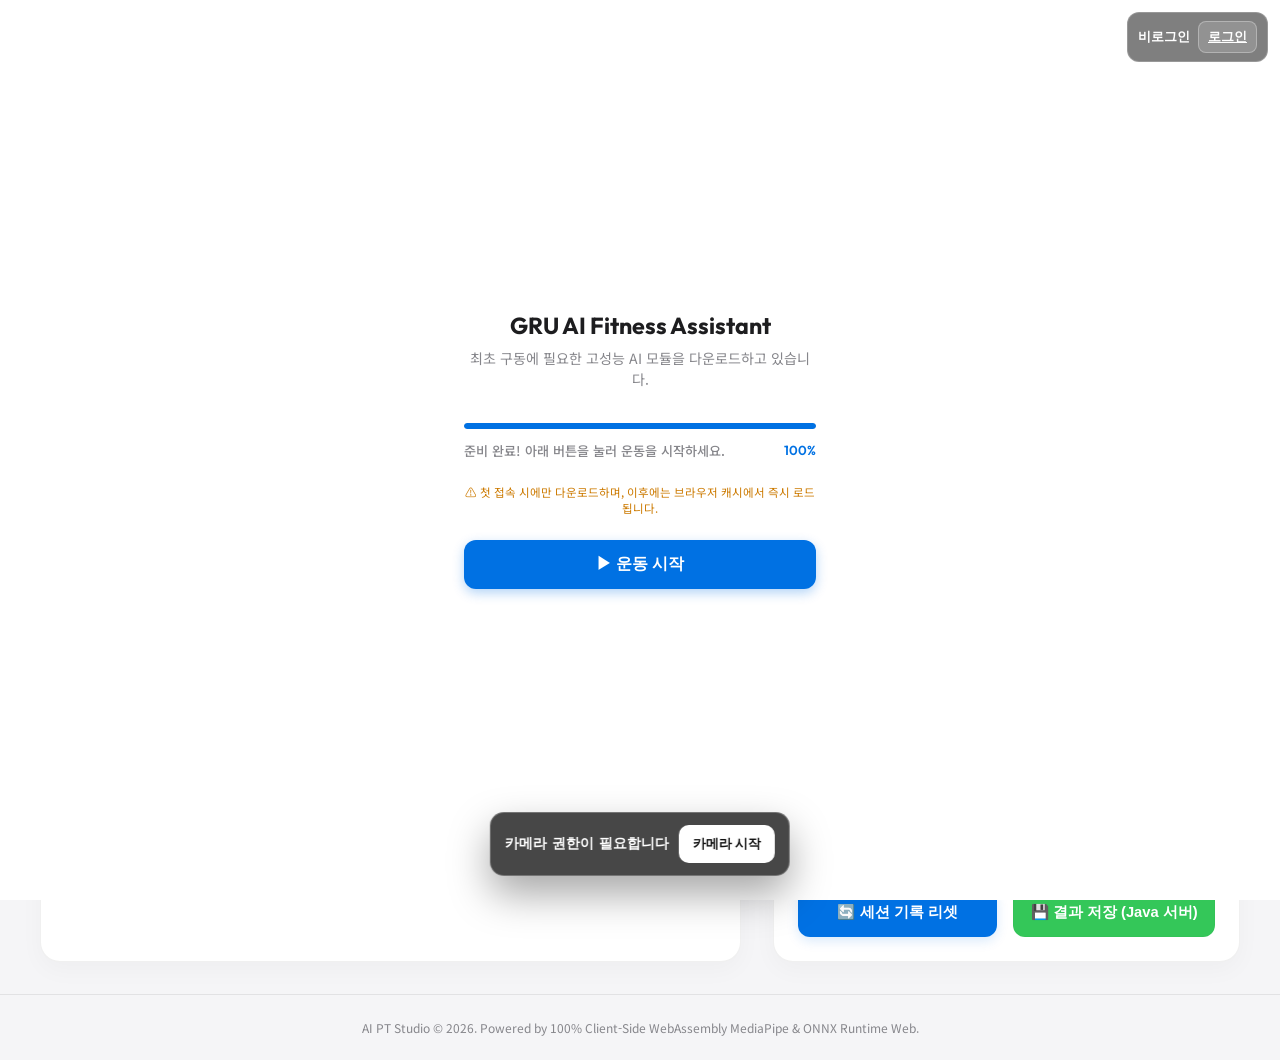
<file: exercise.html>
<!DOCTYPE html>
<html lang="ko">

<head>
    <meta charset="UTF-8">
    <meta name="viewport" content="width=device-width, initial-scale=1.0">
    <!-- COOP/COEP Service Worker for GitHub Pages high-speed WASM multithreading -->
    <title>AI PT Studio — Premium Real-Time Edge AI Tracker</title>
    <!-- Google Fonts: Outfit & Noto Sans KR -->
    <link rel="preconnect" href="https://fonts.googleapis.com">
    <link rel="preconnect" href="https://fonts.gstatic.com" crossorigin>
    <link
        href="https://fonts.googleapis.com/css2?family=Noto+Sans+KR:wght@300;400;500;700&family=Outfit:wght@300;400;600;800&display=swap"
        rel="stylesheet">

    <!-- ONNX Runtime Web Local Serving -->
    <script src="static/ort.min.js"></script>

    <!-- Global diagnostics capture for early scripting & network errors -->
    <script>
        window.addEventListener('error', function (e) {
            // Check if it is a network resource load failure
            let errMsg = e.message;
            let errSrc = e.filename ? e.filename + ':' + e.lineno : '';
            if (e.target && (e.target.src || e.target.href)) {
                errMsg = `네트워크 리소스 로딩 실패: ${e.target.src || e.target.href}`;
                errSrc = e.target.tagName;
            }
            showDiagnosticError(errMsg || '스크립트 실행 오류가 감지되었습니다.', errSrc);
        }, true); // Use capture phase to catch network resource loading failures (CORS, 404)

        window.addEventListener('unhandledrejection', function (e) {
            showDiagnosticError('비동기 처리 에러: ' + (e.reason ? e.reason.message || e.reason : '알 수 없는 거절'));
        });

        function showDiagnosticError(message, source) {
            setTimeout(() => {
                const errorLog = document.getElementById('loader-error-log');
                const content = document.getElementById('error-log-content');
                const statusText = document.getElementById("loader-status-text");
                const progressBar = document.getElementById("loader-progress-bar");
                const percentText = document.getElementById("loader-percentage-text");

                if (errorLog && content) {
                    errorLog.style.display = 'block';
                    const srcInfo = source ? `\n[위치]: ${source}` : '';
                    content.innerText = `[진단 데이터]: ${message}${srcInfo}`;

                    if (statusText) statusText.innerText = "오류 발생! 시스템 진단 결과를 확인하세요.";
                    if (percentText) percentText.innerText = "ERR";
                    if (progressBar) {
                        progressBar.style.width = "100%";
                        progressBar.style.background = "#f43f5e";
                        progressBar.style.boxShadow = "0 0 15px rgba(244, 63, 94, 0.8)";
                    }
                }
            }, 50);
        }
    </script>

    <style>
        :root {
            --bg-base: #f5f5f7;
            /* Apple Signature Light Gray */
            --bg-surface: #ffffff;
            /* Crisp Solid White */
            --border-color: rgba(0, 0, 0, 0.08);
            /* Minimal Neutral Border */
            --primary: #0071e3;
            /* Apple Signature Blue */
            --primary-glow: rgba(0, 113, 227, 0.15);
            --accent-cyan: #0071e3;
            --accent-emerald: #34c759;
            /* iOS green */
            --accent-emerald-glow: rgba(52, 199, 89, 0.15);
            --accent-rose: #ff3b30;
            /* iOS red */
            --accent-rose-glow: rgba(255, 59, 48, 0.15);
            --text-main: #1d1d1f;
            /* Apple Charcoal */
            --text-muted: #86868b;
            /* Apple Gray */
        }

        * {
            box-sizing: border-box;
            margin: 0;
            padding: 0;
        }

        body {
            background-color: var(--bg-base);
            color: var(--text-main);
            font-family: -apple-system, BlinkMacSystemFont, 'SF Pro Display', 'Noto Sans KR', 'Outfit', sans-serif;
            min-height: 100vh;
            display: flex;
            flex-direction: column;
            overflow-x: hidden;
        }

        header {
            position: relative;
            z-index: 10;
            padding: 18px 40px;
            display: flex;
            justify-content: space-between;
            align-items: center;
            border-bottom: 1px solid var(--border-color);
            background: rgba(255, 255, 255, 0.8);
            backdrop-filter: blur(20px);
            -webkit-backdrop-filter: blur(20px);
        }

        .logo-section {
            display: flex;
            align-items: center;
            gap: 12px;
        }

        .logo-badge {
            background: #ffffff;
            border: 1px solid rgba(0, 0, 0, 0.1);
            width: 36px;
            height: 36px;
            border-radius: 9px;
            display: flex;
            align-items: center;
            justify-content: center;
            font-family: 'Outfit', sans-serif;
            font-weight: 800;
            font-size: 1.15rem;
            color: var(--primary);
            box-shadow: 0 2px 8px rgba(0, 0, 0, 0.04);
        }

        h1 {
            font-family: 'Outfit', sans-serif;
            font-size: 1.35rem;
            font-weight: 700;
            color: var(--text-main);
            letter-spacing: -0.5px;
        }

        .status-pill {
            display: flex;
            align-items: center;
            gap: 10px;
            background: #ffffff;
            padding: 8px 18px;
            border-radius: 980px;
            /* Apple pill-shaped status */
            border: 1px solid var(--border-color);
            font-size: 0.82rem;
            font-weight: 500;
            color: var(--text-muted);
            box-shadow: 0 2px 6px rgba(0, 0, 0, 0.02);
            transition: all 0.2s ease;
        }

        .status-dot {
            width: 8px;
            height: 8px;
            border-radius: 50%;
            background-color: var(--accent-rose);
        }

        .status-dot.connected {
            background-color: var(--accent-emerald);
            animation: pulse 1.5s infinite alternate;
        }

        .status-dot.loading {
            background-color: #ff9500;
            /* iOS orange */
            animation: pulse 0.8s infinite alternate;
        }

        main {
            position: relative;
            z-index: 1;
            flex: 1;
            display: grid;
            grid-template-columns: 1.2fr 0.8fr;
            gap: 32px;
            padding: 32px 40px;
            max-width: 1440px;
            width: 100%;
            margin: 0 auto;
        }

        @media (max-width: 1024px) {
            main {
                grid-template-columns: 1fr;
                gap: 24px;
                padding: 20px;
            }
        }

        /* Left Side: Camera Container */
        .workspace-panel {
            background: var(--bg-surface);
            border: 1px solid rgba(0, 0, 0, 0.06);
            border-radius: 20px;
            padding: 24px;
            display: flex;
            flex-direction: column;
            gap: 20px;
            box-shadow: 0 8px 24px rgba(0, 0, 0, 0.03);
            position: relative;
        }

        .camera-wrapper {
            position: relative;
            width: 100%;
            aspect-ratio: 16/9;
            background: #fafafa;
            border-radius: 14px;
            overflow: hidden;
            border: 1px solid rgba(0, 0, 0, 0.06);
        }

        video#webcam {
            position: absolute;
            left: -9999px;
            top: -9999px;
            width: 640px;
            height: 360px;
            opacity: 1;
            pointer-events: none;
        }

        canvas#canvas-stream {
            width: 100%;
            height: 100%;
            object-fit: cover;
        }

        /* Overlay indicators */
        .camera-overlay {
            position: absolute;
            top: 20px;
            left: 20px;
            right: 20px;
            bottom: 20px;
            pointer-events: none;
            display: flex;
            flex-direction: column;
            justify-content: space-between;
        }

        .overlay-top {
            display: flex;
            justify-content: space-between;
            align-items: center;
        }

        .overlay-badge {
            background: rgba(255, 255, 255, 0.9);
            backdrop-filter: blur(10px);
            -webkit-backdrop-filter: blur(10px);
            padding: 7px 14px;
            border-radius: 8px;
            border: 1px solid rgba(0, 0, 0, 0.06);
            font-size: 0.75rem;
            font-weight: 600;
            color: var(--text-main);
            letter-spacing: 0.3px;
            box-shadow: 0 2px 8px rgba(0, 0, 0, 0.04);
        }

        .overlay-state-badge {
            padding: 8px 20px;
            border-radius: 10px;
            font-weight: 700;
            font-size: 0.9rem;
            letter-spacing: 0.5px;
            color: white;
            border: 1px solid rgba(255, 255, 255, 0.1);
            backdrop-filter: blur(12px);
            -webkit-backdrop-filter: blur(12px);
            box-shadow: 0 4px 12px rgba(0, 0, 0, 0.1);
            transition: all 0.3s cubic-bezier(0.4, 0, 0.2, 1);
        }

        .state-ready {
            background: rgba(30, 30, 30, 0.7);
        }

        .state-down {
            background: rgba(0, 113, 227, 0.85);
            /* Apple Blue */
            box-shadow: 0 4px 15px rgba(0, 113, 227, 0.3);
        }

        .overlay-bottom {
            display: flex;
            justify-content: space-between;
            align-items: flex-end;
        }

        .camera-guide-box {
            background: rgba(255, 149, 0, 0.08);
            backdrop-filter: blur(12px);
            -webkit-backdrop-filter: blur(12px);
            border: 1px solid rgba(255, 149, 0, 0.2);
            color: #cc7a00;
            padding: 10px 18px;
            border-radius: 12px;
            font-size: 0.82rem;
            font-weight: 500;
            max-width: 420px;
            line-height: 1.45;
            box-shadow: 0 4px 12px rgba(255, 149, 0, 0.05);
        }

        .fps-badge {
            background: rgba(255, 255, 255, 0.9);
            color: var(--primary);
            border: 1px solid rgba(0, 113, 227, 0.15);
            font-family: 'Outfit', sans-serif;
            font-weight: 600;
        }

        /* Right Side: Controls & Analytics */
        .controls-panel {
            display: flex;
            flex-direction: column;
            gap: 24px;
        }

        .glass-card {
            background: var(--bg-surface);
            border: 1px solid rgba(0, 0, 0, 0.06);
            border-radius: 20px;
            padding: 24px;
            box-shadow: 0 8px 24px rgba(0, 0, 0, 0.03);
            transition: all 0.25s ease;
        }

        .glass-card:hover {
            border-color: rgba(0, 0, 0, 0.1);
            box-shadow: 0 10px 28px rgba(0, 0, 0, 0.05);
        }

        .panel-title {
            font-size: 0.9rem;
            font-weight: 600;
            color: var(--text-muted);
            text-transform: uppercase;
            letter-spacing: 0.8px;
            margin-bottom: 18px;
            display: flex;
            justify-content: space-between;
            align-items: center;
        }

        /* Exercise selection grid */
        .exercise-selectors {
            display: grid;
            grid-template-columns: repeat(3, 1fr);
            gap: 12px;
        }

        .selector-btn {
            background: #f5f5f7;
            border: 1px solid rgba(0, 0, 0, 0.02);
            border-radius: 14px;
            padding: 16px 10px;
            font-size: 0.88rem;
            font-weight: 600;
            color: var(--text-muted);
            cursor: pointer;
            transition: all 0.2s cubic-bezier(0.4, 0, 0.2, 1);
            display: flex;
            flex-direction: column;
            align-items: center;
            gap: 8px;
        }

        .selector-btn:hover {
            background: #e8e8ed;
            color: var(--text-main);
        }

        .selector-btn.active {
            background: var(--primary);
            border-color: var(--primary);
            color: white;
            box-shadow: 0 4px 12px rgba(0, 113, 227, 0.25);
        }

        .selector-btn.active .btn-icon {
            color: white;
        }

        .btn-icon {
            font-size: 1.5rem;
            transition: all 0.2s ease;
        }

        /* Analytics stats */
        .analytics-grid {
            display: grid;
            grid-template-columns: 1fr 1.1fr;
            gap: 20px;
            align-items: center;
        }

        /* Round Gauge container */
        .gauge-container {
            position: relative;
            width: 142px;
            height: 142px;
            margin: 0 auto;
            display: flex;
            justify-content: center;
            align-items: center;
        }

        .gauge-svg {
            transform: rotate(-90deg);
            width: 100%;
            height: 100%;
        }

        .gauge-bg {
            fill: none;
            stroke: #f5f5f7;
            stroke-width: 9;
        }

        .gauge-progress {
            fill: none;
            stroke: url(#scoreGrad);
            stroke-width: 9;
            stroke-linecap: round;
            stroke-dasharray: 377;
            stroke-dashoffset: 377;
            transition: stroke-dashoffset 0.4s cubic-bezier(0.4, 0, 0.2, 1);
        }

        .gauge-center {
            position: absolute;
            display: flex;
            flex-direction: column;
            align-items: center;
            justify-content: center;
        }

        .gauge-val {
            font-family: 'Outfit', sans-serif;
            font-size: 2.15rem;
            font-weight: 700;
            line-height: 1;
            color: var(--text-main);
        }

        .gauge-lbl {
            font-size: 0.7rem;
            color: var(--text-muted);
            text-transform: uppercase;
            letter-spacing: 0.5px;
            margin-top: 4px;
        }

        /* Bar metrics */
        .bar-metrics {
            display: flex;
            flex-direction: column;
            gap: 16px;
        }

        .metric-group {
            display: flex;
            flex-direction: column;
            gap: 6px;
        }

        .metric-info {
            display: flex;
            justify-content: space-between;
            font-size: 0.8rem;
            font-weight: 600;
        }

        .metric-label {
            color: var(--text-muted);
        }

        .metric-value {
            color: var(--text-main);
            font-family: 'Outfit', sans-serif;
        }

        .metric-bar-bg {
            background: #f5f5f7;
            height: 6px;
            border-radius: 3px;
            overflow: hidden;
            position: relative;
        }

        .metric-bar-fill {
            height: 100%;
            border-radius: 3px;
            width: 0%;
            transition: width 0.4s ease;
        }

        .fill-accuracy {
            background: var(--primary);
        }

        .fill-stability {
            background: var(--accent-emerald);
        }

        /* AI Label and feedback card */
        .feedback-section {
            min-height: 110px;
            display: flex;
            flex-direction: column;
            justify-content: center;
            position: relative;
            overflow: hidden;
        }

        .ai-label-wrapper {
            display: flex;
            justify-content: space-between;
            align-items: center;
            margin-bottom: 12px;
        }

        .ai-badge {
            padding: 5px 12px;
            border-radius: 6px;
            font-weight: 700;
            font-size: 0.78rem;
            letter-spacing: 0.5px;
            text-transform: uppercase;
        }

        .badge-good {
            background: rgba(52, 199, 89, 0.1);
            border: 1px solid rgba(52, 199, 89, 0.2);
            color: var(--accent-emerald);
        }

        .badge-bad {
            background: rgba(255, 59, 48, 0.1);
            border: 1px solid rgba(255, 59, 48, 0.2);
            color: var(--accent-rose);
        }

        .feedback-bubble {
            background: #f5f5f7;
            border-left: 4px solid var(--primary);
            border-radius: 0 10px 10px 0;
            padding: 12px 16px;
            font-size: 1.05rem;
            font-weight: 500;
            color: var(--text-main);
            min-height: 52px;
            display: flex;
            align-items: center;
            transition: all 0.2s ease;
        }

        .feedback-bubble.highlight {
            background: rgba(0, 113, 227, 0.05);
            border-left-color: var(--primary);
            animation: highlight-pulse 0.4s ease;
        }

        /* Session Summary grid */
        .summary-grid {
            display: grid;
            grid-template-columns: repeat(3, 1fr);
            gap: 16px;
            text-align: center;
        }

        .summary-card {
            background: #f5f5f7;
            border-radius: 12px;
            padding: 14px 8px;
        }

        .summary-val {
            font-family: 'Outfit', sans-serif;
            font-size: 1.75rem;
            font-weight: 700;
            color: var(--text-main);
            line-height: 1.2;
        }

        .summary-lbl {
            font-size: 0.75rem;
            color: var(--text-muted);
            margin-top: 4px;
        }

        .actions-row {
            display: flex;
            gap: 16px;
            margin-top: 10px;
        }

        .btn {
            flex: 1;
            background: #f5f5f7;
            border: 1px solid rgba(0, 0, 0, 0.02);
            border-radius: 12px;
            padding: 14px;
            color: var(--text-main);
            font-weight: 600;
            font-size: 0.92rem;
            cursor: pointer;
            transition: all 0.2s ease;
            display: flex;
            align-items: center;
            justify-content: center;
            gap: 8px;
        }

        .btn:hover {
            background: #e8e8ed;
        }

        .btn-primary {
            background: var(--primary);
            border: none;
            color: white;
            box-shadow: 0 4px 12px var(--primary-glow);
        }

        .btn-primary:hover {
            background: #0062c3;
            /* Darker Apple Blue */
            box-shadow: 0 6px 16px rgba(0, 113, 227, 0.25);
            transform: translateY(-1px);
        }

        .sound-controller {
            display: flex;
            justify-content: space-between;
            align-items: center;
            font-size: 0.82rem;
            color: var(--text-muted);
        }

        .toggle-switch {
            position: relative;
            display: inline-block;
            width: 44px;
            height: 24px;
        }

        .toggle-switch input {
            opacity: 0;
            width: 0;
            height: 0;
        }

        .toggle-slider {
            position: absolute;
            cursor: pointer;
            top: 0;
            left: 0;
            right: 0;
            bottom: 0;
            background-color: #d2d2d7;
            transition: .2s cubic-bezier(0.4, 0, 0.2, 1);
            border-radius: 24px;
        }

        .toggle-slider:before {
            position: absolute;
            content: "";
            height: 18px;
            width: 18px;
            left: 3px;
            bottom: 3px;
            background-color: white;
            transition: .2s cubic-bezier(0.4, 0, 0.2, 1);
            border-radius: 50%;
            box-shadow: 0 2px 5px rgba(0, 0, 0, 0.15);
        }

        input:checked+.toggle-slider {
            background-color: var(--accent-emerald);
        }

        input:checked+.toggle-slider:before {
            transform: translateX(20px);
        }

        /* Animations */
        @keyframes pulse {
            0% {
                transform: scale(1);
                opacity: 0.8;
            }

            100% {
                transform: scale(1.1);
                opacity: 1;
            }
        }

        @keyframes highlight-pulse {
            0% {
                transform: scale(1);
            }

            50% {
                transform: scale(1.02);
            }

            100% {
                transform: scale(1);
            }
        }

        footer {
            padding: 24px;
            text-align: center;
            font-size: 0.75rem;
            color: var(--text-muted);
            border-top: 1px solid var(--border-color);
            margin-top: auto;
        }

        /* Clean White Loading Screen Overlay Styles */
        #loader-overlay {
            position: fixed;
            top: 0;
            left: 0;
            width: 100%;
            height: 100%;
            background: #ffffff;
            z-index: 9999;
            display: flex;
            align-items: center;
            justify-content: center;
            transition: opacity 0.5s cubic-bezier(0.4, 0, 0.2, 1), transform 0.5s cubic-bezier(0.4, 0, 0.2, 1);
        }

        #loader-overlay.fade-out {
            opacity: 0;
            transform: scale(1.03);
            pointer-events: none;
        }

        .loader-content {
            width: 90%;
            max-width: 400px;
            text-align: center;
            background: #ffffff;
            border-radius: 20px;
            padding: 40px 24px;
        }

        .loader-logo {
            background: var(--primary);
            width: 54px;
            height: 54px;
            border-radius: 12px;
            display: flex;
            align-items: center;
            justify-content: center;
            font-family: 'Outfit', sans-serif;
            font-weight: 800;
            font-size: 1.6rem;
            color: white;
            margin: 0 auto 24px;
            box-shadow: 0 4px 12px var(--primary-glow);
        }

        .loader-title {
            font-family: 'Outfit', sans-serif;
            font-size: 1.45rem;
            font-weight: 700;
            margin-bottom: 8px;
            color: var(--text-main);
        }

        .loader-subtitle {
            font-size: 0.88rem;
            color: var(--text-muted);
            line-height: 1.5;
            margin-bottom: 32px;
        }

        .progress-container {
            width: 100%;
            height: 6px;
            background: #e5e5e7;
            border-radius: 3px;
            overflow: hidden;
            margin-bottom: 12px;
        }

        .progress-bar-fill {
            height: 100%;
            width: 0%;
            background: var(--primary);
            border-radius: 3px;
            transition: width 0.1s ease;
        }

        .progress-text-row {
            display: flex;
            justify-content: space-between;
            align-items: center;
            font-size: 0.82rem;
            font-weight: 500;
            color: var(--text-muted);
            margin-bottom: 24px;
        }

        #loader-status-text {
            color: var(--text-muted);
        }

        #loader-percentage-text {
            font-family: 'Outfit', sans-serif;
            color: var(--primary);
            font-weight: 600;
        }

        .loader-cache-tip {
            font-size: 0.72rem;
            color: #cc7a00;
            line-height: 1.4;
        }
    </style>

<script>
(function syncFitnessLoginKeys() {
  const keys = ["fitnessUserId", "fitnessUser", "user", "loggedInUserId", "currentUser", "username"];
  let value = "";
  for (const key of keys) {
    const v = localStorage.getItem(key);
    if (v) { value = v; break; }
  }
  if (value) {
    localStorage.setItem("fitnessUserId", value);
    localStorage.setItem("fitnessUser", value);
    localStorage.setItem("user", value);
    localStorage.setItem("loggedInUserId", value);
    localStorage.setItem("currentUser", value);
    localStorage.setItem("username", value);
  }
})();
</script>

</head>

<body>

<!-- Camera Permission Fix Overlay -->
<div id="camera-permission-fix" style="position:fixed; left:50%; bottom:24px; transform:translateX(-50%); z-index:100000; display:flex; gap:10px; align-items:center; padding:12px 14px; border-radius:14px; background:rgba(0,0,0,.72); color:#fff; border:1px solid rgba(255,255,255,.25); backdrop-filter:blur(12px); box-shadow:0 18px 40px rgba(0,0,0,.35); font:700 14px system-ui;">
  <span>카메라 권한이 필요합니다</span>
  <button type="button" onclick="requestCameraPermissionAndStart()" style="height:38px; padding:0 14px; border:0; border-radius:10px; background:#fff; color:#111; font-weight:900; cursor:pointer;">카메라 시작</button>
</div>

<script>
async function requestCameraPermissionAndStart() {
  const box = document.getElementById("camera-permission-fix");
  try {
    // iOS는 getUserMedia await 이후 사용자 제스처가 끊길 수 있어서, 카메라 요청 전에 TTS를 먼저 깨운다.
    if (typeof window.unlockTTSForIOS === "function") window.unlockTTSForIOS();
    if (!navigator.mediaDevices || !navigator.mediaDevices.getUserMedia) {
      alert("이 브라우저에서 카메라 API를 사용할 수 없습니다. Chrome 최신 버전으로 접속해줘.");
      return;
    }

    // Chrome 권한창을 강제로 띄우는 핵심 코드
    const testStream = await navigator.mediaDevices.getUserMedia({
      video: true,
      audio: false
    });

    // 권한만 받고, 실제 원본 앱 카메라 실행은 기존 코드가 하게 스트림은 바로 종료
    testStream.getTracks().forEach(track => track.stop());

    if (box) box.style.display = "none";

    // 원본 GRU 로딩 시작 버튼이 있으면 그 버튼을 눌러서 기존 기능 그대로 진입
    const startBtn = document.getElementById("start-btn");
    if (startBtn && typeof startBtn.click === "function" && startBtn.style.display !== "none") {
      startBtn.click();
      return;
    }

    // 원본 함수가 있으면 호출
    if (typeof window.handleStartButton === "function") {
      window.handleStartButton();
      return;
    }

    // 혹시 원본 카메라 함수명이 따로 있으면 순서대로 시도
    const candidates = ["startCamera", "initCamera", "startWebcam", "enableCam", "startWorkout"];
    for (const name of candidates) {
      if (typeof window[name] === "function") {
        await window[name]();
        return;
      }
    }

    alert("카메라 권한은 허용됐지만 시작 함수를 찾지 못했습니다. 페이지를 새로고침 후 다시 눌러줘.");
  } catch (err) {
    console.error("[Camera Permission Error]", err);
    alert("카메라 권한 요청 실패: " + (err && err.message ? err.message : err));
  }
}

window.addEventListener("DOMContentLoaded", function () {
  const box = document.getElementById("camera-permission-fix");
  if (!box) return;

  // 이미 카메라 권한이 허용된 경우에도 사용자가 직접 시작할 수 있게 버튼은 남겨둔다.
  // 단, 원본 시작 버튼이 보이면 중복으로 너무 거슬리지 않게 약간 아래에만 표시.
});
</script>


    <div id="fitness-auth-bar" style="position:fixed; top:12px; right:12px; z-index:99999; display:flex; gap:8px; align-items:center; background:rgba(0,0,0,.5); color:#fff; border:1px solid rgba(255,255,255,.2); border-radius:12px; padding:8px 10px; backdrop-filter:blur(10px); font:700 13px system-ui;">
        <span id="fitness-auth-name">비로그인</span>
        <a id="fitness-login-open" href="login.html" style="background:rgba(255,255,255,.15); color:#fff; border:1px solid rgba(255,255,255,.3); border-radius:8px; padding:6px 9px; cursor:pointer;">로그인</a>
        <button id="fitness-logout-btn" type="button" onclick="logoutFitness()" style="display:none; background:rgba(255,255,255,.15); color:#fff; border:1px solid rgba(255,255,255,.3); border-radius:8px; padding:6px 9px; cursor:pointer;">로그아웃</button>
    </div>


    <!-- Cyberpunk Loader Overlay -->
    <div id="loader-overlay">
        <div class="loader-content">
            <h2 class="loader-title">GRU AI Fitness Assistant</h2>
            <p class="loader-subtitle">최초 구동에 필요한 고성능 AI 모듈을 다운로드하고 있습니다.</p>

            <div class="progress-container">
                <div id="loader-progress-bar" class="progress-bar-fill"></div>
            </div>

            <div class="progress-text-row">
                <span id="loader-status-text">카메라 시작 버튼을 눌러 권한을 허용해주세요.</span>
                <span id="loader-percentage-text">0%</span>
            </div>

            <p class="loader-cache-tip">⚠️ 첫 접속 시에만 다운로드하며, 이후에는 브라우저 캐시에서 즉시 로드됩니다.</p>

            <!-- TTS 활성화용 시작 버튼 (로딩 완료 후 표시) -->
            <button id="start-btn" onclick="handleStartButton()"
                style="display:none; margin-top:24px; width:100%; padding:14px; background:var(--primary); color:white; border:none; border-radius:12px; font-size:1rem; font-weight:600; cursor:pointer; box-shadow:0 4px 12px rgba(0,113,227,0.3); transition: all 0.2s ease;">
                ▶ 운동 시작
            </button>

            <!-- Diagnostic error console -->
            <div id="loader-error-log"
                style="display: none; margin-top: 20px; padding: 14px; background: rgba(244, 63, 94, 0.08); border: 1px dashed var(--accent-rose); border-radius: 12px; font-family: monospace; font-size: 0.78rem; color: #fda4af; text-align: left; max-height: 120px; overflow-y: auto; box-shadow: 0 0 10px rgba(244, 63, 94, 0.15);">
                <div
                    style="font-weight: 700; color: #f43f5e; margin-bottom: 4px; display: flex; align-items: center; gap: 6px;">
                    <span style="animation: pulse 0.5s infinite alternate;">🔴</span> SYSTEM DIAGNOSTIC ERROR:
                </div>
                <div id="error-log-content" style="white-space: pre-wrap; line-height: 1.4;"></div>
            </div>
        </div>
    </div>

    <!-- Login Overlay -->
    <div id="login-overlay" style="position:fixed; top:0; left:0; width:100%; height:100%; background:rgba(0,0,0,0.85); z-index:10000; display:none; align-items:center; justify-content:center; backdrop-filter:blur(10px);">
        <div style="background:white; padding:40px; border-radius:20px; width:90%; max-width:400px; text-align:center;">
            <h2 style="margin-bottom:10px;">AI PT 로그인</h2>
            <p style="color:#666; margin-bottom:30px;">기존 기록을 불러오거나 새로 등록하세요.</p>
            <input type="text" id="user-id" placeholder="아이디" style="width:100%; padding:14px; margin-bottom:12px; border:1px solid #ddd; border-radius:12px; font-size:1rem;">
            <input type="password" id="user-pw" placeholder="비밀번호" style="width:100%; padding:14px; margin-bottom:24px; border:1px solid #ddd; border-radius:12px; font-size:1rem;">
            <div style="display:flex; gap:10px;">
                <button onclick="handleAuth('login')" style="flex:1; padding:16px; background:#0071e3; color:white; border:none; border-radius:12px; font-size:1.1rem; font-weight:600; cursor:pointer;">로그인</button>
                <button onclick="handleAuth('register')" style="flex:1; padding:16px; background:#34c759; color:white; border:none; border-radius:12px; font-size:1.1rem; font-weight:600; cursor:pointer;">회원가입</button>
            </div>
        </div>
    </div>

    <header>

        <div class="logo-section">
            <div>
                <h1>GRU AI Fitness Assistant</h1>
            </div>
        </div>

        <div class="status-pill">
            <div id="conn-dot" class="status-dot"></div>
            <span id="conn-text">로딩 중...</span>
        </div>
    </header>

    <main>
        <!-- Left Column: Camera and Landmark overlay -->
        <section class="workspace-panel">
            <div class="camera-wrapper">
                <video id="webcam" autoplay playsinline muted></video>
                <canvas id="canvas-stream"></canvas>

                <div class="camera-overlay">
                    <div class="overlay-top">
                        <span id="guide-badge" class="overlay-badge fps-badge">FPS --</span>
                        <div id="state-badge" class="overlay-state-badge state-ready">READY</div>
                    </div>

                    <div class="overlay-bottom">
                        <div id="camera-guide" class="camera-guide-box">
                            카메라 가이드: 준비 중...
                        </div>
                        <span id="ai-prediction-dot" class="overlay-badge"
                            style="background: rgba(16, 185, 129, 0.8);">AI: --</span>
                        <div id="live-debug-console"
                            style="margin-top: 10px; font-size: 0.75rem; font-family: monospace; padding: 8px 12px; border-radius: 8px; background: rgba(15, 23, 42, 0.85); color: #ef4444; border: 1px solid rgba(239, 68, 68, 0.3); display: none; max-width: 320px; white-space: normal; word-break: break-all; pointer-events: auto; backdrop-filter: blur(10px); box-shadow: 0 10px 25px -5px rgba(0, 0, 0, 0.5); text-align: left;">
                        </div>
                    </div>
                </div>
            </div>

            <div class="sound-controller">
                <span>🔊 실시간 브라우저 100% 온디바이스 음성 코칭 및 경보 효과음 활성화</span>
                <label class="toggle-switch">
                    <input type="checkbox" id="voice-enable" checked>
                    <span class="toggle-slider"></span>
                </label>
            </div>
        </section>

        <!-- Right Column: Control Center & Real-Time Stats -->
        <section class="controls-panel">

            <!-- Card 1: Exercise Selector -->
            <div class="glass-card">
                <div class="panel-title">운동 종목 선택</div>
                <div class="exercise-selectors">
                    <button class="selector-btn active" id="btn-squat" onclick="changeExercise('squat')">
                        <span class="btn-icon">🧘‍♂️</span>
                        <span>스쿼트</span>
                    </button>
                    <button class="selector-btn" id="btn-pushup" onclick="changeExercise('pushup')">
                        <span class="btn-icon">🤸‍♂️</span>
                        <span>푸시업</span>
                    </button>
                    <button class="selector-btn" id="btn-pullup" onclick="changeExercise('pullup')">
                        <span class="btn-icon">🏋️‍♂️</span>
                        <span>풀업</span>
                    </button>
                </div>
            </div>

            <!-- Card 2: Live Analytics -->
            <div class="glass-card">
                <div class="panel-title">
                    <span>실시간 운동 평가지표</span>
                    <span id="measuring-indicator"
                        style="color: var(--accent-cyan); font-size: 0.75rem; text-transform: uppercase; font-weight: 700; display:none;">●
                        측정 중</span>
                </div>

                <div class="analytics-grid">
                    <!-- Circle Total Score -->
                    <div class="gauge-container">
                        <svg class="gauge-svg">
                            <defs>
                                <linearGradient id="scoreGrad" x1="0%" y1="0%" x2="100%" y2="100%">
                                    <stop offset="0%" stop-color="#0071e3" />
                                    <stop offset="100%" stop-color="#34c759" />
                                </linearGradient>
                            </defs>
                            <circle class="gauge-bg" cx="70" cy="70" r="60"></circle>
                            <circle id="gauge-circle" class="gauge-progress" cx="70" cy="70" r="60"></circle>
                        </svg>
                        <div class="gauge-center">
                            <span id="score-value" class="gauge-val">0.0</span>
                            <span class="gauge-lbl">Score</span>
                        </div>
                    </div>

                    <!-- Horizontal Bar meters -->
                    <div class="bar-metrics">
                        <div class="metric-group">
                            <div class="metric-info">
                                <span class="metric-label">자세 정확도</span>
                                <span id="accuracy-val" class="metric-value">-- %</span>
                            </div>
                            <div class="metric-bar-bg">
                                <div id="accuracy-bar" class="metric-bar-fill fill-accuracy"></div>
                            </div>
                        </div>

                        <div class="metric-group">
                            <div class="metric-info">
                                <span class="metric-label">좌우 안정성</span>
                                <span id="stability-val" class="metric-value">100 %</span>
                            </div>
                            <div class="metric-bar-bg">
                                <div id="stability-bar" class="metric-bar-fill fill-stability"></div>
                            </div>
                        </div>
                    </div>
                </div>
            </div>

            <!-- Card 3: AI Real-Time Feedback -->
            <div class="glass-card feedback-section">
                <div class="ai-label-wrapper">
                    <span class="panel-title" style="margin-bottom:0;">실시간 코칭 피드백</span>
                    <span id="ai-badge" class="ai-badge badge-good">GOOD</span>
                </div>
                <div id="feedback-bubble" class="feedback-bubble">
                    로딩 중...
                </div>
            </div>

            <!-- Card 4: Session Metrics -->
            <div class="glass-card">
                <div class="panel-title">세션 종합 기록</div>
                <div class="summary-grid">
                    <div class="summary-card">
                        <div id="sum-reps" class="summary-val">0</div>
                        <div class="summary-lbl">총 횟수 (Reps)</div>
                    </div>
                    <div class="summary-card">
                        <div id="sum-avg" class="summary-val">0.0</div>
                        <div class="summary-lbl">평균 점수</div>
                    </div>
                    <div class="summary-card">
                        <div id="sum-peak" class="summary-val">0.0</div>
                        <div class="summary-lbl">최고 점수</div>
                    </div>
                </div>

                <div class="actions-row">
                    <button class="btn btn-primary" onclick="resetStats()">🔄 세션 기록 리셋</button>
                    <button class="btn" style="background: var(--accent-emerald); color: white;" onclick="exportSessionData()">💾 결과 저장 (Java 서버)</button>
                </div>
            </div>

        </section>
    </main>

    <footer>
        AI PT Studio © 2026. Powered by 100% Client-Side WebAssembly MediaPipe & ONNX Runtime Web.
    </footer>

    <!-- MediaPipe Vision Task Library (ES module dynamic imports) -->
    <script type="module">
        // Real-time on-screen debug console hooks
        const debugConsole = document.getElementById('live-debug-console');
        const showDebug = (msg, isErr = true) => {
            if (!debugConsole) return;
            debugConsole.style.display = 'block';
            debugConsole.style.color = isErr ? '#ef4444' : '#fbbf24';
            debugConsole.style.borderColor = isErr ? 'rgba(239, 68, 68, 0.3)' : 'rgba(251, 191, 36, 0.3)';
            debugConsole.innerText = `⚠️ [${isErr ? "오류" : "경고"}] ${msg}`;
        };

        const _err = console.error;
        console.error = function (...args) {
            const str = args.join(' ');
            if (str.includes("inference_feedback_manager") || str.includes("signature") || str.includes("feedback_manager")) return;

            _err.apply(console, args);
            if (str.includes("MediaPipe") || str.includes("ONNX") || str.includes("WASM") || str.includes("Init") || str.includes("failed")) {
                showDebug(str, true);
            }
        };

        const _warn = console.warn;
        console.warn = function (...args) {
            const str = args.join(' ');
            // Filter out internal MediaPipe inference_feedback_manager warnings to keep UI clean
            if (str.includes("inference_feedback_manager") || str.includes("signature") || str.includes("feedback_manager")) return;

            _warn.apply(console, args);
            if (str.includes("MediaPipe") || str.includes("ONNX") || str.includes("timestamp") || str.includes("inference")) {
                showDebug(str, false);
            }
        };

        import { PoseLandmarker, FilesetResolver } from "./static/vision_bundle.mjs";

        // Global variables & engine states
        let poseLandmarker = null;
        let activeExercise = 'squat';
        let isCameraActive = false;
        let lastSpeakTime = 0;
        const speechCooldown = 4000;

        let featureBuffer = []; // stores normalized 132-dimension coordinates
        let landmarkHistory = []; // stores shoulder x position standard deviation
        let onnxSession = null;
        let cachedPoseLabel = "Good";
        let onnxFrameCounter = 0;
        let isOnnxRunning = false; // ONNX 추론 중복 실행 방지 플래그
        let mediapipeFrameCounter = 0; // MediaPipe 호출 빈도 제어용

        // Exponential Moving Average Landmark Smoothing Filter (Zero-latency stabilizer)
        let smoothedLandmarks = null;
        const SMOOTHING_FACTOR = 0.22; // lower is smoother, higher is more responsive (optimized for noise reduction)
        let lastChosenSide = {}; // Map of key -> 'left' or 'right' side selection cache to prevent side-switching jitter

        function smoothPoseLandmarks(rawLandmarks) {
            if (!smoothedLandmarks || smoothedLandmarks.length !== rawLandmarks.length) {
                // Initialize filter cache with raw coordinate clones
                smoothedLandmarks = rawLandmarks.map(pt => ({
                    x: pt.x,
                    y: pt.y,
                    z: pt.z,
                    visibility: pt.visibility !== undefined ? pt.visibility : 1
                }));
                return smoothedLandmarks;
            }

            for (let i = 0; i < rawLandmarks.length; i++) {
                const prev = smoothedLandmarks[i];
                const curr = rawLandmarks[i];

                // Real-time Exponential Smoothing Formula
                prev.x = SMOOTHING_FACTOR * curr.x + (1 - SMOOTHING_FACTOR) * prev.x;
                prev.y = SMOOTHING_FACTOR * curr.y + (1 - SMOOTHING_FACTOR) * prev.y;
                prev.z = SMOOTHING_FACTOR * curr.z + (1 - SMOOTHING_FACTOR) * prev.z;

                const currVis = curr.visibility !== undefined ? curr.visibility : 1;
                prev.visibility = SMOOTHING_FACTOR * currVis + (1 - SMOOTHING_FACTOR) * prev.visibility;
            }
            return smoothedLandmarks;
        }

        // Session records
        let totalReps = 0;
        let repScores = [];
        let peakScore = 0;
        let prevScore = 0;

        const video = document.getElementById('webcam');
        const canvas = document.getElementById('canvas-stream');
        const ctx = canvas.getContext('2d', { alpha: false }); // alpha:false로 합성 비용 제거

        const CAM_GUIDES = {
            'squat': '카메라 가이드: 몸의 측면이 보이도록 섭니다. 발끝부터 머리까지 전신이 카메라 화면에 잘 잡히게 카메라 거리를 조절해주세요.',
            'pushup': '카메라 가이드: 몸의 측면이 향하도록 바닥에 엎드립니다. 손끝부터 발목까지 전신 정렬 라인이 직선으로 보이도록 각도를 세팅해주세요.',
            'pullup': '카메라 가이드: 철봉 바로 뒤(후면)에 서주세요. 어깨와 양 팔꿈치의 움직임이 양 대칭으로 선명하게 포착되도록 배치해주세요.'
        };

        // Sound Synthesis via Web Audio API
        const audioCtx = new (window.AudioContext || window.webkitAudioContext)();
        function playSynthSound(type) {
            if (!document.getElementById('voice-enable').checked) return;
            if (audioCtx.state === 'suspended') audioCtx.resume();

            const osc = audioCtx.createOscillator();
            const gain = audioCtx.createGain();
            osc.connect(gain);
            gain.connect(audioCtx.destination);
            const now = audioCtx.currentTime;

            if (type === 'tink') {
                osc.type = 'sine';
                osc.frequency.setValueAtTime(880, now);
                osc.frequency.exponentialRampToValueAtTime(1200, now + 0.1);
                gain.gain.setValueAtTime(0.12, now);
                gain.gain.exponentialRampToValueAtTime(0.001, now + 0.25);
                osc.start(now); osc.stop(now + 0.25);
            }
            else if (type === 'pop') {
                osc.type = 'triangle';
                osc.frequency.setValueAtTime(440, now);
                osc.frequency.exponentialRampToValueAtTime(554, now + 0.08);
                gain.gain.setValueAtTime(0.08, now);
                gain.gain.exponentialRampToValueAtTime(0.001, now + 0.15);
                osc.start(now); osc.stop(now + 0.15);
            }
            else if (type === 'glass') {
                osc.type = 'sine';
                osc.frequency.setValueAtTime(1046.5, now);
                osc.frequency.exponentialRampToValueAtTime(1568, now + 0.15);
                gain.gain.setValueAtTime(0.15, now);
                gain.gain.exponentialRampToValueAtTime(0.001, now + 0.4);
                osc.start(now); osc.stop(now + 0.4);

                const osc2 = audioCtx.createOscillator();
                const gain2 = audioCtx.createGain();
                osc2.type = 'sine'; osc2.frequency.setValueAtTime(1318.5, now);
                gain2.gain.setValueAtTime(0.05, now); gain2.gain.exponentialRampToValueAtTime(0.001, now + 0.3);
                osc2.connect(gain2); gain2.connect(audioCtx.destination);
                osc2.start(now); osc2.stop(now + 0.3);
            }
            else if (type === 'funk') {
                osc.type = 'sawtooth';
                osc.frequency.setValueAtTime(180, now);
                osc.frequency.linearRampToValueAtTime(120, now + 0.18);
                gain.gain.setValueAtTime(0.07, now);
                gain.gain.exponentialRampToValueAtTime(0.001, now + 0.2);
                osc.start(now); osc.stop(now + 0.25);
            }
        }

        // Web Speech API (TTS)
        let isSpeakingPriority = false;
        let speakTimeoutId = null;
        let pendingFeedbackText = null;
        let ttsQueue = [];
        let ttsIsSpeaking = false;
        let lastSpokenText = '';
        let lastSpokenAt = 0;
        let ttsUnlocked = false;
        const isiOSDevice = /iPad|iPhone|iPod/.test(navigator.userAgent) ||
            (navigator.platform === 'MacIntel' && navigator.maxTouchPoints > 1);


        // MP3 file-based TTS. Uses the uploaded female voice files instead of browser speech when available.
        const feedbackAudioFiles = {
            "무릎을 조금 더 깊게 굽혀주세요": "tts/squat_knee_deeper.mp3",
            "조금만 더 내려가 주세요": "tts/go_lower.mp3",
            "상체가 앞으로 쏠렸어요. 등을 조금 더 세워주세요": "tts/squat_trunk_forward.mp3",
            "상체가 앞으로 쏠렸어요. 등을 좀 더 세워주세요": "tts/squat_trunk_forward.mp3",
            "상체를 조금 더 세워주세요": "tts/stand_trunk_up.mp3",
            "팔을 조금 더 굽혀주세요": "tts/pushup_bend_arms.mp3",
            "엉덩이가 올라갔어요. 몸을 일직선으로 유지해주세요": "tts/pushup_hips_up.mp3",
            "엉덩이를 살짝 내려주세요": "tts/lower_hips.mp3",
            "턱이 바에 가까워질 때까지 조금 더 올라가 주세요": "tts/pullup_higher_to_bar.mp3",
            "조금만 더 올려주세요": "tts/pullup_higher.mp3",
            "양팔에 힘을 균등하게 써주세요": "tts/pullup_even_arms.mp3",
            "몸이 많이 흔들려요. 균형을 잡아주세요": "tts/balance_shaking.mp3",
            "좌우 균형을 유지해주세요": "tts/keep_balance.mp3",
            "자세가 아주 좋아요": "tts/good.mp3",
            "좋아요. 그대로 유지해주세요": "tts/good.mp3",
            "좋은 자세입니다": "tts/good.mp3",
            "준비 완료. 자세를 잡고 운동을 시작해볼게요.": "tts/ready.mp3"
        };
        const feedbackAudioCache = new Map();
        let currentFeedbackAudio = null;
        let mp3AudioUnlocked = false;

        function normalizeFeedbackText(text) {
            return String(text || '').replace(/\s+/g, ' ').trim();
        }

        function getFeedbackAudioUrl(text) {
            const clean = normalizeFeedbackText(text);
            return feedbackAudioFiles[clean] || null;
        }

        function getFeedbackAudio(url) {
            if (!feedbackAudioCache.has(url)) {
                const audio = new Audio(url);
                audio.preload = 'auto';
                audio.playsInline = true;
                feedbackAudioCache.set(url, audio);
            }
            return feedbackAudioCache.get(url);
        }

        function unlockMp3AudioForIOS() {
            if (mp3AudioUnlocked) return true;
            try {
                const audio = getFeedbackAudio('tts/good.mp3');
                audio.volume = 0.01;
                const p = audio.play();
                if (p && typeof p.then === 'function') {
                    p.then(() => {
                        audio.pause();
                        audio.currentTime = 0;
                        audio.volume = 1.0;
                        mp3AudioUnlocked = true;
                    }).catch(() => {});
                } else {
                    audio.pause();
                    audio.currentTime = 0;
                    audio.volume = 1.0;
                    mp3AudioUnlocked = true;
                }
                return true;
            } catch(e) {
                return false;
            }
        }

        function playFeedbackAudioFile(text, onDone) {
            const url = getFeedbackAudioUrl(text);
            if (!url) return false;

            try {
                if (currentFeedbackAudio) {
                    currentFeedbackAudio.pause();
                    currentFeedbackAudio.currentTime = 0;
                }

                const audio = getFeedbackAudio(url);
                currentFeedbackAudio = audio;
                audio.currentTime = 0;
                audio.volume = 1.0;

                let finished = false;
                const finish = () => {
                    if (finished) return;
                    finished = true;
                    if (currentFeedbackAudio === audio) currentFeedbackAudio = null;
                    audio.onended = null;
                    audio.onerror = null;
                    if (typeof onDone === 'function') onDone();
                };

                const safetyTimeout = setTimeout(finish, 3500);
                audio.onended = () => { clearTimeout(safetyTimeout); finish(); };
                audio.onerror = () => { clearTimeout(safetyTimeout); finish(); };

                const playPromise = audio.play();
                if (playPromise && typeof playPromise.catch === 'function') {
                    playPromise.catch(err => {
                        clearTimeout(safetyTimeout);
                        console.warn('MP3 TTS playback failed:', err);
                        finish();
                    });
                }
                return true;
            } catch(e) {
                console.warn('MP3 TTS error:', e);
                return false;
            }
        }

        // 한국어 여성 음성 우선 선택
        // 브라우저 TTS는 기기에 설치된 음성을 사용하므로, iPhone/iPad에서는
        // iOS 설정 > 손쉬운 사용 > 콘텐츠 말하기 > 음성 > 한국어에서 여성 음성을 받아두면 가장 자연스럽게 재생된다.
        function pickNaturalKoreanFemaleVoice() {
            const voices = getSafeVoices();
            const koreanVoices = voices.filter(v => v.lang && v.lang.toLowerCase().startsWith('ko'));

            const femaleNamePattern = /Yuna|유나|Sora|소라|Narae|나래|Yuri|유리|Jiyoung|지영|Seoyeon|서연|female|woman|여성/i;
            const naturalPattern = /Siri|Enhanced|Premium|Neural|Natural|Google|Apple|Microsoft/i;

            return (
                koreanVoices.find(v => femaleNamePattern.test(v.name) && naturalPattern.test(v.name)) ||
                koreanVoices.find(v => femaleNamePattern.test(v.name)) ||
                koreanVoices.find(v => naturalPattern.test(v.name)) ||
                koreanVoices.find(v => v.default) ||
                koreanVoices[0] ||
                voices.find(v => femaleNamePattern.test(v.name)) ||
                voices[0]
            );
        }

        function unlockTTSForIOS() {
            if (!isTTSSupported()) return false;
            try {
                getSafeVoices();
                window.speechSynthesis.cancel();

                // iOS/Safari는 반드시 사용자 터치 이벤트 안에서 실제 발화를 한 번 해야 이후 TTS가 열린다.
                // 빈 문자열은 무시되는 경우가 많아서 아주 작은 볼륨의 마침표로 엔진만 깨운다.
                const unlock = new SpeechSynthesisUtterance('.');
                unlock.lang = 'ko-KR';
                unlock.volume = 0.01;
                unlock.rate = 0.92;
                unlock.pitch = 1.18;
                const voice = pickNaturalKoreanFemaleVoice();
                if (voice) unlock.voice = voice;
                unlock.onend = () => { ttsUnlocked = true; };
                unlock.onerror = () => { ttsUnlocked = true; };
                window.speechSynthesis.speak(unlock);
                ttsUnlocked = true;
                return true;
            } catch (e) {
                console.warn('TTS unlock failed:', e);
                return false;
            }
        }

        window.unlockTTSForIOS = unlockTTSForIOS;

        // iOS/Safari에서 음성 큐가 멈추는 현상 방지
        if ('speechSynthesis' in window) {
            setInterval(() => {
                try {
                    if (isiOSDevice && window.speechSynthesis.paused) {
                        window.speechSynthesis.resume();
                    }
                } catch(e) {}
            }, 1000);
        }

        // 화면 어디든 첫 터치/클릭이 오면 음성 엔진을 먼저 깨운다.
        ['touchend', 'click'].forEach(evt => {
            document.addEventListener(evt, () => {
                unlockMp3AudioForIOS();
                if (!ttsUnlocked) unlockTTSForIOS();
            }, { once: false, passive: true });
        });

        // Centralized priority-aware and race-safe TTS scheduler
        function isTTSSupported() {
            return (
                'speechSynthesis' in window &&
                typeof window.speechSynthesis?.speak === 'function' &&
                typeof window.speechSynthesis?.cancel === 'function' &&
                typeof window.SpeechSynthesisUtterance === 'function'
            );
        }

        let cachedVoices = [];
        function getSafeVoices() {
            try {
                if (!('speechSynthesis' in window) || typeof window.speechSynthesis?.getVoices !== 'function') {
                    return [];
                }
                const voices = window.speechSynthesis.getVoices() || [];
                if (voices.length) cachedVoices = voices;
                return cachedVoices;
            } catch(e) {
                return cachedVoices;
            }
        }
        if ('speechSynthesis' in window) {
            window.speechSynthesis.onvoiceschanged = () => {
                cachedVoices = window.speechSynthesis.getVoices() || [];
            };
            setTimeout(() => { cachedVoices = getSafeVoices(); }, 500);
        }

        function speakTTS(text, isPriority = false) {
            if (!document.getElementById('voice-enable').checked || !text) return;

            const cleanText = normalizeFeedbackText(text);
            if (!cleanText) return;

            const hasMp3Audio = !!getFeedbackAudioUrl(cleanText);
            if (!hasMp3Audio && !isTTSSupported()) {
                console.warn('이 브라우저에서는 음성 안내 기능을 지원하지 않습니다.');
                return;
            }

            if (hasMp3Audio && isiOSDevice && !mp3AudioUnlocked) {
                unlockMp3AudioForIOS();
            }

            if (!hasMp3Audio && isiOSDevice && !ttsUnlocked) {
                unlockTTSForIOS();
            }

            const now = Date.now();
            const isGood = cleanText.includes("완벽") || cleanText.includes("좋아") || cleanText.includes("유지");
            const limit = isGood ? 9000 : speechCooldown;

            // 같은 피드백이 짧은 시간 안에 계속 들어오면 iOS 음성 큐가 막힐 수 있어 중복만 제한한다.
            if (!isPriority) {
                if (cleanText === lastSpokenText && now - lastSpokenAt < limit) return;
                if (now - lastSpeakTime < 1200) return;
                lastSpeakTime = now;
            }

            // iOS/Safari는 cancel() 직후 speak()가 씹히는 경우가 많다.
            // 그래서 음성을 직접 취소하지 않고 큐에 넣어 순서대로 재생한다.
            if (isPriority) {
                ttsQueue = [{ text: cleanText, isPriority: true }];
                if (!isiOSDevice) {
                    try { window.speechSynthesis.cancel(); } catch(e) {}
                    ttsIsSpeaking = false;
                }
            } else {
                // 일반 피드백은 최신 1개만 유지해서 밀리지 않게 한다.
                ttsQueue = ttsQueue.filter(item => item.isPriority);
                ttsQueue.push({ text: cleanText, isPriority: false });
            }

            processTTSQueue();
        }

        function processTTSQueue() {
            if (ttsIsSpeaking || ttsQueue.length === 0) return;

            const item = ttsQueue.shift();
            ttsIsSpeaking = true;
            if (item.isPriority) {
                isSpeakingPriority = true;
                pendingFeedbackText = null;
            }

            let finished = false;
            const finish = () => {
                if (finished) return;
                finished = true;
                lastSpokenText = item.text;
                lastSpokenAt = Date.now();
                ttsIsSpeaking = false;
                handleSpeechEnd(item.isPriority);
                setTimeout(processTTSQueue, isiOSDevice ? 180 : 80);
            };

            // Prefer uploaded MP3 files. Fall back to browser TTS only when no matching file exists.
            if (playFeedbackAudioFile(item.text, finish)) {
                return;
            }

            if (!isTTSSupported()) {
                finish();
                return;
            }

            try {
                if (isiOSDevice && window.speechSynthesis.paused) {
                    window.speechSynthesis.resume();
                }
            } catch(e) {}

            const utterance = new SpeechSynthesisUtterance(item.text);
            utterance.lang = 'ko-KR';
            utterance.rate = item.isPriority ? 0.98 : 0.9;
            utterance.pitch = 1.18;
            utterance.volume = 1.0;

            const voice = pickNaturalKoreanFemaleVoice();
            if (voice) utterance.voice = voice;

            const safetyTimeout = setTimeout(finish, item.isPriority ? 2500 : 3500);
            utterance.onend = () => { clearTimeout(safetyTimeout); finish(); };
            utterance.onerror = () => { clearTimeout(safetyTimeout); finish(); };

            try {
                window.speechSynthesis.speak(utterance);
            } catch (e) {
                clearTimeout(safetyTimeout);
                finish();
            }
        }

        // Helper to handle speech completion and trigger pending feedback
        function handleSpeechEnd(isPriority) {
            if (isPriority) {
                isSpeakingPriority = false;
                if (pendingFeedbackText) {
                    const textToSpeak = pendingFeedbackText;
                    pendingFeedbackText = null;
                    ttsQueue.push({ text: textToSpeak, isPriority: false });
                }
            }
        }

        // Wrapper for posture feedback
        function speakFeedback(text) {
            speakTTS(text, false);
        }

        // --- 100% Client-Side Physics & State Machine ---

        const THRESHOLDS = {
            "squat": { key: "knee", down: 95, up: 155, inv: false },
            "pushup": { key: "elbow", down: 85, up: 150, inv: false },
            "pullup": { key: "left_elbow", key2: "right_elbow", down: 150, up: 65, inv: true }
        };

        class LocalStateMachine {
            constructor() {
                this.state = "ready";
                this.count = 0;
                this.repScores = [];
                this.downScores = [];
                this.hasReachedGoodPoseThisRep = false;
            }
            reset() {
                this.state = "ready";
                this.count = 0;
                this.repScores = [];
                this.downScores = [];
                this.hasReachedGoodPoseThisRep = false;
            }
            update(angles, exercise, quality) {
                const cfg = THRESHOLDS[exercise];
                const prevState = this.state;
                let angle = 0;

                if (cfg.key2) {
                    const vals = [];
                    if (angles[cfg.key] !== undefined) vals.push(angles[cfg.key]);
                    if (angles[cfg.key2] !== undefined) vals.push(angles[cfg.key2]);
                    if (vals.length > 0) {
                        angle = vals.reduce((a, b) => a + b, 0) / vals.length;
                    } else {
                        // Occlusion safety: if key joints are missing, ignore frame and keep current state
                        return {
                            state: this.state,
                            changed: false,
                            countIncreased: false,
                            repDisallowed: false,
                            count: this.count
                        };
                    }
                } else {
                    if (angles[cfg.key] !== undefined) {
                        angle = angles[cfg.key];
                    } else {
                        // Occlusion safety: if key joint is missing, ignore frame and keep current state
                        return {
                            state: this.state,
                            changed: false,
                            countIncreased: false,
                            repDisallowed: false,
                            count: this.count
                        };
                    }
                }

                let countIncreased = false;
                let repDisallowed = false;

                if (!cfg.inv) {
                    if (this.state === "ready" && angle < cfg.down) {
                        this.state = "down";
                        this.downScores = [];
                        this.hasReachedGoodPoseThisRep = false; // Initialize to false on rep start
                    } else if (this.state === "down") {
                        this.downScores.push(quality);
                        if (angle > cfg.up) {
                            this.state = "ready";
                            if (this.hasReachedGoodPoseThisRep) {
                                this.count += 1;
                                this.repScores.push(this.downScores.length > 0 ? Math.max(...this.downScores) : quality);
                                countIncreased = true;
                            } else {
                                repDisallowed = true;
                            }
                            this.downScores = [];
                        }
                    }
                } else {
                    if (this.state === "ready" && angle > cfg.down) {
                        this.state = "down";
                        this.downScores = [];
                        this.hasReachedGoodPoseThisRep = false; // Initialize to false on rep start
                    } else if (this.state === "down") {
                        this.downScores.push(quality);
                        if (angle < cfg.up) {
                            this.state = "ready";
                            if (this.hasReachedGoodPoseThisRep) {
                                this.count += 1;
                                this.repScores.push(this.downScores.length > 0 ? Math.max(...this.downScores) : quality);
                                countIncreased = true;
                            } else {
                                repDisallowed = true;
                            }
                            this.downScores = [];
                        }
                    }
                }

                return {
                    state: this.state,
                    changed: prevState !== this.state,
                    countIncreased: countIncreased,
                    repDisallowed: repDisallowed,
                    count: this.count
                };
            }
        }

        const stateMachineInstance = new LocalStateMachine();

        // Feature processing matching Pose_detect.py normalization
        function getFeatureVector(lm) {
            const cx = (lm[23].x + lm[24].x) / 2.0;
            const cy = (lm[23].y + lm[24].y) / 2.0;
            const cz = (lm[23].z + lm[24].z) / 2.0;

            const sx = (lm[11].x + lm[12].x) / 2.0;
            const sy = (lm[11].y + lm[12].y) / 2.0;
            const sz = (lm[11].z + lm[12].z) / 2.0;

            const dist = Math.sqrt((cx - sx) ** 2 + (cy - sy) ** 2 + (cz - sz) ** 2);
            const scale = dist > 0.01 ? dist : 1.0;

            const coords = [];
            for (const point of lm) {
                const nx = (point.x - cx) / scale;
                const ny = (point.y - cy) / scale;
                const nz = (point.z - cz) / scale;
                coords.push(nx, ny, nz, point.visibility || 0);
            }
            return new Float32Array(coords);
        }

        function calculateAngle(a, b, c) {
            const ba = [a.x - b.x, a.y - b.y];
            const bc = [c.x - b.x, c.y - b.y];
            const dot = ba[0] * bc[0] + ba[1] * bc[1];
            const normBa = Math.sqrt(ba[0] ** 2 + ba[1] ** 2);
            const normBc = Math.sqrt(bc[0] ** 2 + bc[1] ** 2);
            const cos = dot / (normBa * normBc + 1e-6);
            const angle = Math.acos(Math.max(-1.0, Math.min(1.0, cos)));
            return angle * (180 / Math.PI);
        }

        function bestAngle(lm, leftPts, rightPts) {
            const lv = Math.min(...leftPts.map(idx => lm[idx].visibility));
            const rv = Math.min(...rightPts.map(idx => lm[idx].visibility));
            if (lv < 0.65 && rv < 0.65) return null;

            const key = leftPts.join(',');
            let chosenSide = lastChosenSide[key];

            if (!chosenSide) {
                chosenSide = lv >= rv ? 'left' : 'right';
            } else {
                // Hysteresis threshold of 0.15 prevents rapid frame-by-frame toggling 
                // when visibility for left/right is almost identical
                if (chosenSide === 'left' && rv > lv + 0.15) {
                    chosenSide = 'right';
                } else if (chosenSide === 'right' && lv > rv + 0.15) {
                    chosenSide = 'left';
                }
            }
            lastChosenSide[key] = chosenSide;

            let a, b, c;
            if (chosenSide === 'left') {
                [a, b, c] = leftPts.map(idx => lm[idx]);
            } else {
                [a, b, c] = rightPts.map(idx => lm[idx]);
            }
            return calculateAngle(a, b, c);
        }

        function getAngles(lm, exercise) {
            const angles = {};
            if (exercise === "squat") {
                const knee = bestAngle(lm, [23, 25, 27], [24, 26, 28]);
                const trunk = bestAngle(lm, [11, 23, 25], [12, 24, 26]);
                if (knee !== null) angles["knee"] = knee;
                if (trunk !== null) angles["trunk"] = trunk;
            } else if (exercise === "pushup") {
                const elbow = bestAngle(lm, [11, 13, 15], [12, 14, 16]);
                const bodyLine = bestAngle(lm, [11, 23, 27], [12, 24, 28]);
                if (elbow !== null) angles["elbow"] = elbow;
                if (bodyLine !== null) angles["body_line"] = bodyLine;
            } else if (exercise === "pullup") {
                const lv = lm[11].visibility >= 0.65 && lm[13].visibility >= 0.65 && lm[15].visibility >= 0.65;
                const rv = lm[12].visibility >= 0.65 && lm[14].visibility >= 0.65 && lm[16].visibility >= 0.65;
                if (lv) angles["left_elbow"] = calculateAngle(lm[11], lm[13], lm[15]);
                if (rv) angles["right_elbow"] = calculateAngle(lm[12], lm[14], lm[16]);
            }
            return angles;
        }

        const IDEAL_ANGLES = {
            "squat": { knee: 90, trunk: 75 },
            "pushup": { elbow: 90, body_line: 180 },
            "pullup": { left_elbow: 60, right_elbow: 60 }
        };

        function calculateScore(angles, exercise, poseLabel, landHist, state) {
            const ideal = IDEAL_ANGLES[exercise] || {};
            let accuracy = null;

            if (state === "down" && Object.keys(angles).length > 0) {
                const angleErrors = [];
                for (const joint in ideal) {
                    if (angles[joint] !== undefined) {
                        const err = Math.abs(angles[joint] - ideal[joint]);
                        angleErrors.push(Math.min(err, 90));
                    }
                }
                if (angleErrors.length > 0) {
                    const avgErr = angleErrors.reduce((a, b) => a + b, 0) / angleErrors.length;
                    accuracy = 100 - (avgErr * (100 / 90));
                } else {
                    accuracy = 50;
                }
            }

            let stability = 100.0;
            if (landHist.length >= 10) {
                const shoulderXs = landHist.slice(-10).map(h => h.left_shoulder_x);
                const mean = shoulderXs.reduce((a, b) => a + b, 0) / shoulderXs.length;
                const variance = shoulderXs.reduce((a, b) => a + (b - mean) ** 2, 0) / shoulderXs.length;
                const std = Math.sqrt(variance);
                stability = Math.max(0, 100 - std * 1000);
            }

            const labelPenalty = poseLabel === "Bad" ? 30 : 0;
            let total = 0;
            if (accuracy !== null) {
                total = accuracy * 0.6 + stability * 0.4 - labelPenalty;
            } else {
                total = stability - labelPenalty;
            }

            return {
                total: Math.round(Math.max(0, Math.min(100, total)) * 10) / 10,
                accuracy: accuracy !== null ? Math.round(accuracy * 10) / 10 : null,
                stability: Math.round(stability * 10) / 10,
                pose_label: poseLabel,
                measuring: state === "down"
            };
        }

        function generateFeedback(angles, exercise, score, state) {
            if (Object.keys(angles).length === 0) return "";
            const feedbacks = [];
            const isActivePhase = state === "down";
            // 스쿼트만이 아니라 푸시업/풀업도 각도만 잡히면 피드백이 나오도록 한다.
            // READY 상태에서는 칭찬/유지 멘트가 계속 반복되지 않게, 명확한 교정 피드백만 통과시킨다.

            if (exercise === "squat") {
                const knee = angles["knee"] !== undefined ? angles["knee"] : 180;
                const trunk = angles["trunk"] !== undefined ? angles["trunk"] : 90;

                if (knee > 120) {
                    feedbacks.push([0, "무릎을 조금 더 깊게 굽혀주세요"]);
                } else if (knee > 105) {
                    feedbacks.push([1, "조금만 더 내려가 주세요"]);
                }

                if (trunk < 50) {
                    feedbacks.push([0, "상체가 앞으로 쏠렸어요. 등을 조금 더 세워주세요"]);
                } else if (trunk < 60) {
                    feedbacks.push([1, "상체를 조금 더 세워주세요"]);
                }
            } else if (exercise === "pushup") {
                const elbow = angles["elbow"] !== undefined ? angles["elbow"] : 180;
                const bodyLine = angles["body_line"] !== undefined ? angles["body_line"] : 180;

                if (elbow > 120) {
                    feedbacks.push([0, "팔을 조금 더 굽혀주세요"]);
                } else if (elbow > 100) {
                    feedbacks.push([1, "조금만 더 내려가 주세요"]);
                }

                if (bodyLine < 150) {
                    feedbacks.push([0, "엉덩이가 올라갔어요. 몸을 일직선으로 유지해주세요"]);
                } else if (bodyLine < 160) {
                    feedbacks.push([1, "엉덩이를 살짝 내려주세요"]);
                }
            } else if (exercise === "pullup") {
                const le = angles["left_elbow"] !== undefined ? angles["left_elbow"] : 180;
                const re = angles["right_elbow"] !== undefined ? angles["right_elbow"] : 180;

                const activeElbows = [];
                if (le < 170) activeElbows.push(le);
                if (re < 170) activeElbows.push(re);
                const avgElbow = activeElbows.length > 0 ? (activeElbows.reduce((a, b) => a + b, 0) / activeElbows.length) : 180;

                if (avgElbow > 100) {
                    feedbacks.push([0, "턱이 바에 가까워질 때까지 조금 더 올라가 주세요"]);
                } else if (avgElbow > 80) {
                    feedbacks.push([1, "조금만 더 올려주세요"]);
                }

                if (Math.abs(le - re) > 20) {
                    feedbacks.push([1, "양팔에 힘을 균등하게 써주세요"]);
                }
            }

            if (score.stability < 50) {
                feedbacks.push([0, "몸이 많이 흔들려요. 균형을 잡아주세요"]);
            } else if (score.stability < 70) {
                feedbacks.push([2, "좌우 균형을 유지해주세요"]);
            }

            if (feedbacks.length === 0) {
                const acc = score.accuracy || 0;
                if (isActivePhase && acc >= 90) return "자세가 아주 좋아요";
                if (isActivePhase && acc >= 75) return "좋아요. 그대로 유지해주세요";
                return "";
            }

            feedbacks.sort((a, b) => a[0] - b[0]);
            return feedbacks[0][1];
        }

        // --- Engine Initialization (MediaPipe WASM and ONNX Web) ---

        // Set paths for ONNX Runtime Web WASM binaries to load from standard CDN
        ort.env.wasm.wasmPaths = 'static/';
        ort.env.wasm.numThreads = 1;
        ort.env.wasm.proxy = false;
        ort.env.wasm.simd = false; // SIMD를 비활성화하여 Safari 등 특정 브라우저 엔진에서 발생하는 WASM 메모리 정렬 및 컴파일 오류를 원천 차단합니다.
        ort.env.logLevel = 'warning'; // 불필요한 info 로그 억제

        // Emscripten이 throw한 정수 포인터에서 실제 에러 문자열을 추출하는 헬퍼
        function extractWasmErrorMessage(err) {
            if (err == null) return '알 수 없는 에러';
            // 정상적인 Error 객체
            if (err instanceof Error) return err.message || err.toString();
            // Emscripten이 throw한 정수 포인터 (예: 8781368)
            if (typeof err === 'number') {
                return `WASM 내부 오류 (code: ${err}) — 메모리 정렬 또는 초기화 실패. 페이지를 새로고침 해주세요.`;
            }
            // 기타 문자열이나 객체
            if (typeof err === 'string') return err;
            return err.message || err.toString() || JSON.stringify(err);
        }

        // 정렬된 ArrayBuffer 복사본을 생성하는 헬퍼 (8-byte alignment 보장)
        function createAlignedBuffer(sourceArrayBuffer) {
            const byteLength = sourceArrayBuffer.byteLength;
            // 새 ArrayBuffer는 스펙상 항상 정렬되지만, 추가 안전장치로 패딩
            const aligned = new ArrayBuffer(byteLength);
            new Uint8Array(aligned).set(new Uint8Array(sourceArrayBuffer));
            return aligned;
        }

        const preloadedAssets = {}; // stores in-memory ArrayBuffers of preloaded models

        async function startPreloadingAssets() {
            const preloadFiles = [
                { key: "pose_landmarker", url: "pose_landmarker_full.task", name: "포즈 추적 모델 (9.4 MB)", size: 9398198 },
                { key: "squat", url: "models/squat.onnx", name: "스쿼트 AI 모델 (314 KB)", size: 313915 },
                { key: "pushup", url: "models/pushup.onnx", name: "푸시업 AI 모델 (314 KB)", size: 313915 },
                { key: "pullup", url: "models/pullup.onnx", name: "풀업 AI 모델 (314 KB)", size: 313915 }
            ];

            const totalBytes = preloadFiles.reduce((acc, f) => acc + f.size, 0);
            const loadedBytesMap = {};

            preloadFiles.forEach(f => { loadedBytesMap[f.url] = 0; });

            const statusText = document.getElementById("loader-status-text");
            const progressBar = document.getElementById("loader-progress-bar");
            const percentageText = document.getElementById("loader-percentage-text");

            try {
                for (const file of preloadFiles) {
                    statusText.innerText = `${file.name} 다운로드 중...`;

                    const response = await fetch(file.url);
                    if (!response.ok) throw new Error(`HTTP error! status: ${response.status}`);

                    const contentLength = response.headers.get('content-length');
                    const fileTotal = contentLength ? parseInt(contentLength, 10) : file.size;

                    const reader = response.body.getReader();
                    const chunks = [];
                    let fileLoaded = 0;

                    while (true) {
                        const { done, value } = await reader.read();
                        if (done) break;
                        chunks.push(value);
                        fileLoaded += value.length;
                        loadedBytesMap[file.url] = fileLoaded;

                        const totalLoaded = Object.values(loadedBytesMap).reduce((a, b) => a + b, 0);
                        const percent = Math.min(99, Math.round((totalLoaded / totalBytes) * 100));

                        progressBar.style.width = `${percent}%`;
                        percentageText.innerText = `${percent}%`;
                    }

                    const allChunks = new Uint8Array(fileLoaded);
                    let position = 0;
                    for (const chunk of chunks) {
                        allChunks.set(chunk, position);
                        position += chunk.length;
                    }

                    preloadedAssets[file.key] = allChunks.buffer;
                }

                progressBar.style.width = "100%";
                percentageText.innerText = "100%";
                statusText.innerText = "AI PT 엔진 컴파일 및 초기화 중...";

                await initEngine();

                // 로딩 완료 → 시작 버튼 표시 (클릭으로 TTS 활성화 후 오버레이 해제)
                statusText.innerText = "준비 완료! 아래 버튼을 눌러 운동을 시작하세요.";
                document.getElementById("start-btn").style.display = "block";

            } catch (err) {
                console.error("Asset preloading failed:", err);
                statusText.innerText = "다운로드 실패! 인터넷을 확인하고 새로고침 해주세요.";
                percentageText.innerText = "ERR";
                progressBar.style.background = "#f43f5e";
                alert(`AI 모델 다운로드 실패: ${err.message}\n네트워크 연결을 확인하신 후 페이지를 새로고침 해주세요.`);
            }
        }

        async function initEngine() {
            updateConnectionStatus('loading', 'MediaPipe 모델 로드 중...');

            try {
                const vision = await FilesetResolver.forVisionTasks(
                    "static/wasm"
                );

                // preloaded pose_landmarker buffer를 Uint8Array로 감싸서 바로 로드
                poseLandmarker = await PoseLandmarker.createFromOptions(vision, {
                    baseOptions: {
                        modelAssetBuffer: new Uint8Array(preloadedAssets["pose_landmarker"]),
                        delegate: "CPU" // GPU보다 안정적이며 Mac/Safari 환경에서 탐지 안됨 현상을 해결하기 위해 CPU WASM 멀티스레드 사용
                    },
                    runningMode: "VIDEO",
                    numPoses: 1,
                    minPoseDetectionConfidence: 0.65,
                    minPosePresenceConfidence: 0.65,
                    minTrackingConfidence: 0.65
                });

                console.log("MediaPipe initialized successfully from preloaded buffer.");

                await loadONNXModel(activeExercise);

                initCamera();

            } catch (err) {
                console.error("Initialization failed:", err);
                const errMsg = extractWasmErrorMessage(err);
                updateConnectionStatus('disconnected', `로딩 실패: ${errMsg}`);
                alert(`모델 로드에 실패했습니다. 상세 정보: ${errMsg}`);
            }
        }

        async function loadONNXModel(exercise) {
            updateConnectionStatus('loading', `${exercise.toUpperCase()} AI 모델 불러오는 중...`);
            try {
                if (onnxSession) {
                    try { onnxSession.release(); } catch (e) { /* ignore */ }
                    onnxSession = null;
                }
                featureBuffer = [];
                isOnnxRunning = false;

                const sessionOptions = {
                    executionProviders: ['wasm'],
                    graphOptimizationLevel: 'all',
                    enableCpuMemArena: false
                };

                // 1차: URL 경로 기반 로딩
                try {
                    onnxSession = await ort.InferenceSession.create(`models/${exercise}.onnx`, sessionOptions);
                    console.log(`${exercise} ONNX model loaded via URL path.`);
                } catch (urlErr) {
                    // 2차 fallback: 프리로드된 버퍼 사용
                    console.warn(`URL 로딩 실패, 프리로드 버퍼로 재시도:`, urlErr);
                    const alignedBuf = createAlignedBuffer(preloadedAssets[exercise]);
                    onnxSession = await ort.InferenceSession.create(new Uint8Array(alignedBuf), sessionOptions);
                    console.log(`${exercise} ONNX model loaded from preloaded buffer (fallback).`);
                }

                // 진단: 모델 I/O 정보 출력
                console.log(`[ONNX 진단] inputNames: ${onnxSession.inputNames}, outputNames: ${onnxSession.outputNames}`);

                // 진단: 더미 데이터로 테스트 추론 실행
                try {
                    const testInput = new Float32Array(1 * 30 * 132);
                    const testTensor = new ort.Tensor('float32', testInput, [1, 30, 132]);
                    const testFeeds = { [onnxSession.inputNames[0]]: testTensor };
                    const testOut = await onnxSession.run(testFeeds);
                    const testData = testOut[onnxSession.outputNames[0]].data;
                    console.log(`[ONNX 진단] 테스트 추론 성공: output=[${testData[0].toFixed(4)}, ${testData[1].toFixed(4)}], shape=${testOut[onnxSession.outputNames[0]].dims}`);
                } catch (testErr) {
                    console.error(`[ONNX 진단] 테스트 추론 실패:`, testErr);
                    const testErrMsg = extractWasmErrorMessage(testErr);
                    updateConnectionStatus('disconnected', `AI 추론 테스트 실패: ${testErrMsg}`);
                    onnxSession = null;
                    return;
                }

                updateConnectionStatus('connected', 'AI PT 엔진 구동 완료');
            } catch (err) {
                console.error("ONNX Load Error:", err);
                const errMsg = extractWasmErrorMessage(err);
                updateConnectionStatus('disconnected', `AI 로딩 실패: ${errMsg}`);
            }
        }


        function updateConnectionStatus(status, text) {
            const dot = document.getElementById('conn-dot');
            const label = document.getElementById('conn-text');
            dot.className = 'status-dot';

            if (status === 'connected') {
                dot.classList.add('connected');
            } else if (status === 'loading') {
                dot.classList.add('loading');
            }
            label.innerText = text;
        }

        async function initCamera() {
            try {
                // 모바일 기기의 경우 해상도를 더 낮춰 GPU/CPU 부하 감소
                const isMobile = /iPhone|iPad|iPod|Android/i.test(navigator.userAgent);
                const stream = await navigator.mediaDevices.getUserMedia({
                    video: {
                        width: { ideal: isMobile ? 480 : 640 },
                        height: { ideal: isMobile ? 270 : 360 },
                        frameRate: { ideal: 30 }
                    },
                    audio: false
                });
                video.srcObject = stream;
                video.addEventListener('loadedmetadata', () => {
                    canvas.width = video.videoWidth;
                    canvas.height = video.videoHeight;

                    // 브라우저 자동재생 차단 방지를 위해 명시적으로 play() 호출 및 프로미스 처리
                    video.play().then(() => {
                        console.log("Webcam video playing successfully.");
                        isCameraActive = true;
                        requestAnimationFrame(processFrameLoop);
                    }).catch(playErr => {
                        console.warn("Webcam play auto-start blocked by browser. Retrying...", playErr);
                        isCameraActive = true;
                        requestAnimationFrame(processFrameLoop);
                    });
                });
                updateCameraGuide();
            } catch (err) {
                console.error("Webcam init failed:", err);
                alert("카메라 권한을 얻을 수 없습니다. 브라우저 주소창 왼쪽의 카메라 차단 아이콘을 눌러 승인해주세요.");
            }
        }

        // --- Core Render Loop ---
        // MediaPipe는 매 프레임 실행 (타임스탬프 단조증가 필수)
        // ONNX 추론만 비동기 분리하여 렌더 블로킹 방지
        let lastFrameTime = Date.now();
        let fpsSamples = [];
        let lastMpTimestamp = 0; // MediaPipe 타임스탬프 단조증가 보장용

        function processFrameLoop() {
            if (!isCameraActive || !video.videoWidth) {
                requestAnimationFrame(processFrameLoop);
                return;
            }

            const now = Date.now();
            const fps = 1000 / (now - lastFrameTime);
            lastFrameTime = now;
            fpsSamples.push(fps);
            if (fpsSamples.length > 30) fpsSamples.shift();
            const avgFps = fpsSamples.reduce((a, b) => a + b, 0) / fpsSamples.length;
            document.getElementById('guide-badge').innerText = `FPS ${avgFps.toFixed(0)}`;

            // Draw Webcam mirrored frame
            ctx.save();
            ctx.translate(canvas.width, 0);
            ctx.scale(-1, 1);
            ctx.drawImage(video, 0, 0, canvas.width, canvas.height);
            ctx.restore();

            // MediaPipe 포즈 감지 — 매 프레임 실행 (고해상도 Monotonic 타임스탬프 사용)
            if (poseLandmarker) {
                // performance.now()는 절대로 뒤로 가지 않는 고해상도 Monotonic 타이머입니다.
                // MediaPipe 내부적으로 ms -> us (마이크로초) 변환 시 올림/내림 오차로 인해
                // 소수점 이하 값 충돌이 생기지 않도록 정수형 ms 기준 최소 1ms 증가를 완벽 보장합니다.
                const currentMs = Math.round(performance.now());
                const mpTimestamp = Math.max(currentMs, lastMpTimestamp + 1);
                lastMpTimestamp = mpTimestamp;

                try {
                    const results = poseLandmarker.detectForVideo(video, mpTimestamp);
                    // tasks-vision API 규격에 맞춰 landmarks와 poseLandmarks 둘 다 대응하도록 수정
                    const landmarks = results.landmarks || results.poseLandmarks;

                    if (landmarks && landmarks.length > 0) {
                        const rawLm = landmarks[0];
                        const lm = smoothPoseLandmarks(rawLm);

                        // 1. 특징 벡터 추출: Python 학습 코드와 동일하게 smoothing 없는 원본 랜드마크 사용
                        const feat = getFeatureVector(rawLm);
                        featureBuffer.push(feat);
                        if (featureBuffer.length > 30) featureBuffer.shift();

                        // 2. ONNX 추론 — fire-and-forget 비동기 (렌더 루프 블로킹 없음)
                        onnxFrameCounter++;
                        if (featureBuffer.length === 30 && onnxSession && !isOnnxRunning && onnxFrameCounter % 6 === 0) {
                            runOnnxInference();
                        }

                        const poseLabel = cachedPoseLabel;

                        // 3. Physics & State updates
                        const angles = getAngles(lm, activeExercise);

                        landmarkHistory.push({ left_shoulder_x: lm[11].x });
                        if (landmarkHistory.length > 30) landmarkHistory.shift();

                        const stateData = stateMachineInstance.update(angles, activeExercise, 0);
                        const scoreData = calculateScore(angles, activeExercise, poseLabel, landmarkHistory, stateData.state);
                        const feedbackText = (poseLabel === "Bad") ? generateFeedback(angles, activeExercise, scoreData, stateData.state) : ((poseLabel === "Good" && stateData.state==="down") ? "좋아요. 그대로 유지해주세요" : "");

                        // If currently in down state, check if posture has reached a good/correct state
                        if (stateData.state === "down") {
                            let isCorrectThisFrame = false;
                            if (activeExercise === "squat") {
                                const knee = angles["knee"];
                                const trunk = angles["trunk"];
                                if (knee !== undefined && trunk !== undefined) {
                                    if (knee <= 105 && trunk >= 60 && poseLabel === "Good") {
                                        isCorrectThisFrame = true;
                                    }
                                }
                            } else if (activeExercise === "pushup") {
                                const elbow = angles["elbow"];
                                const bodyLine = angles["body_line"];
                                if (elbow !== undefined && bodyLine !== undefined) {
                                    if (elbow <= 100 && bodyLine >= 160 && poseLabel === "Good") {
                                        isCorrectThisFrame = true;
                                    }
                                }
                            } else if (activeExercise === "pullup") {
                                const le = angles["left_elbow"];
                                const re = angles["right_elbow"];
                                if (le !== undefined && re !== undefined) {
                                    if (le <= 80 && re <= 80 && Math.abs(le - re) <= 20 && poseLabel === "Good") {
                                        isCorrectThisFrame = true;
                                    }
                                }
                            }

                            if (isCorrectThisFrame) {
                                stateMachineInstance.hasReachedGoodPoseThisRep = true;
                            }
                        }

                        // 4. Draw skeleton
                        drawSkeletonOverlay(lm, poseLabel);

                        // 5. Update HUD
                        updateHUD(stateData, scoreData, feedbackText, poseLabel);

                    } else {
                        // MediaPipe temporarily lost tracking.
                        // DO NOT clear featureBuffer completely to avoid resetting the 30-frame sequence for the GRU model.
                        // Wiping it out causes the model to suspend prediction for 30 successful frames.
                        // Instead, we just reset the landmark smoothing filter cache so that when tracking is regained,
                        // it starts fresh and doesn't drag coordinate values from the far past.
                        smoothedLandmarks = null;
                        updateHUDNoPose();
                    }
                } catch (mpErr) {
                    console.warn("MediaPipe detection error:", mpErr);
                }
            }

            requestAnimationFrame(processFrameLoop);
        }

        // ONNX 추론을 렌더 루프와 분리하여 비동기로 실행
        async function runOnnxInference() {
            if (isOnnxRunning || !onnxSession) return;
            isOnnxRunning = true;
            try {
                const flattened = new Float32Array(30 * 132);
                const bufferSnapshot = featureBuffer.slice();
                for (let i = 0; i < 30; i++) {
                    flattened.set(bufferSnapshot[i], i * 132);
                }

                const tensor = new ort.Tensor('float32', flattened, [1, 30, 132]);
                const feeds = { [onnxSession.inputNames[0]]: tensor };
                const outputs = await onnxSession.run(feeds);
                const outputData = outputs[onnxSession.outputNames[0]].data;

                const predictedClass = outputData[0] >= outputData[1] ? 0 : 1;
                cachedPoseLabel = predictedClass === 0 ? "Good" : "Bad";
            } catch (err) {
                console.warn("ONNX inference fail:", extractWasmErrorMessage(err));
            } finally {
                isOnnxRunning = false;
            }
        }

        // Gorgeous custom skeleton drawer matching the Local Test model's exact joints & visibility thresholds
        function drawSkeletonOverlay(landmarks, label) {
            const isBad = label === 'Bad';
            const boneColor = 'rgba(255, 255, 255, 0.28)';
            const jointColor = isBad ? '#f43f5e' : '#06b6d4';
            const shadowColor = isBad ? 'rgba(244, 63, 94, 0.85)' : 'rgba(6, 182, 212, 0.85)';

            ctx.shadowBlur = 10;
            ctx.shadowColor = shadowColor;

            const connections = [
                [11, 12], [11, 13], [13, 15], [12, 14], [14, 16],
                [11, 23], [12, 24], [23, 24],
                [23, 25], [25, 27], [24, 26], [26, 28]
            ];

            // 원래 Local Test모델의 15개 핵심 랜드마크 정의 (nose=0, left_ear=7, right_ear=8 포함)
            const activeLandmarkIndices = [0, 7, 8, 11, 12, 13, 14, 15, 16, 23, 24, 25, 26, 27, 28];

            // Draw bones (only draw lines between joints if BOTH have visibility >= 0.3)
            ctx.beginPath();
            ctx.strokeStyle = boneColor;
            ctx.lineWidth = 3.5;

            connections.forEach(([i, j]) => {
                const pt1 = landmarks[i];
                const pt2 = landmarks[j];

                if (pt1 && pt2 && (pt1.visibility === undefined || pt1.visibility >= 0.3) && (pt2.visibility === undefined || pt2.visibility >= 0.3)) {
                    // Mirror mapping
                    const x1 = (1 - pt1.x) * canvas.width;
                    const y1 = pt1.y * canvas.height;
                    const x2 = (1 - pt2.x) * canvas.width;
                    const y2 = pt2.y * canvas.height;

                    ctx.moveTo(x1, y1);
                    ctx.lineTo(x2, y2);
                }
            });
            ctx.stroke();

            // Draw joints (only draw circles if visibility >= 0.3)
            activeLandmarkIndices.forEach(idx => {
                const pt = landmarks[idx];
                if (!pt || (pt.visibility !== undefined && pt.visibility < 0.3)) return;

                const x = (1 - pt.x) * canvas.width;
                const y = pt.y * canvas.height;

                ctx.beginPath();
                // 11, 12, 23, 24 (어깨, 골반)은 크기 7, 나머지는 5.5
                ctx.arc(x, y, idx === 11 || idx === 12 || idx === 23 || idx === 24 ? 7 : 5.5, 0, 2 * Math.PI);
                ctx.fillStyle = jointColor;
                ctx.fill();
            });

            ctx.shadowBlur = 0;
        }

        // Live dashboard updater
        function updateHUD(stateData, scoreData, feedback, poseLabel) {
            // 1. State pill
            const stateBadge = document.getElementById('state-badge');
            stateBadge.innerText = stateData.state.toUpperCase();
            if (stateData.state === 'down') {
                stateBadge.className = 'overlay-state-badge state-down';
            } else {
                stateBadge.className = 'overlay-state-badge state-ready';
            }

            // 2. AI predict badge
            const aiDot = document.getElementById('ai-prediction-dot');
            const aiBadge = document.getElementById('ai-badge');
            aiDot.innerText = `AI: ${poseLabel}`;
            aiBadge.innerText = poseLabel;

            if (poseLabel === 'Good') {
                aiDot.style.background = 'rgba(16, 185, 129, 0.85)';
                aiDot.style.borderColor = 'var(--accent-emerald)';
                aiBadge.className = 'ai-badge badge-good';
            } else {
                aiDot.style.background = 'rgba(244, 63, 94, 0.85)';
                aiDot.style.borderColor = 'var(--accent-rose)';
                aiBadge.className = 'ai-badge badge-bad';
            }

            // 3. Metric stats
            updateScoreGauge(scoreData.total);
            updateProgressBar('accuracy', scoreData.accuracy);
            updateProgressBar('stability', scoreData.stability);

            const measuringIndicator = document.getElementById('measuring-indicator');
            measuringIndicator.style.display = scoreData.measuring ? 'inline' : 'none';

            // 4. Score rise sound effects (Pop & Glass)
            if (stateData.state === 'down') {
                const diff = scoreData.total - prevScore;
                if (diff >= 5.0) {
                    if (scoreData.total >= 85) {
                        playSynthSound('glass');
                    } else {
                        playSynthSound('pop');
                    }
                    prevScore = scoreData.total;
                }
            } else {
                prevScore = 0;
            }

            // 5. Count increased trigger or disallowed trigger
            if (stateData.countIncreased) {
                playSynthSound('tink');

                speakTTS(stateData.count.toString(), true);

                totalReps = stateData.count;
                document.getElementById('sum-reps').innerText = totalReps;

                repScores.push(scoreData.total);
                const avgScore = repScores.reduce((a, b) => a + b, 0) / repScores.length;
                document.getElementById('sum-avg').innerText = avgScore.toFixed(1);

                if (scoreData.total > peakScore) {
                    peakScore = scoreData.total;
                    document.getElementById('sum-peak').innerText = peakScore.toFixed(1);
                }
            } else if (stateData.repDisallowed) {
                playSynthSound('funk'); // Warning beep only. No TTS for wrong-posture disallowed reps.

                const feedbackBubble = document.getElementById('feedback-bubble');
                feedbackBubble.innerText = "자세가 올바르지 않아 개수가 인정되지 않았습니다.";
                feedbackBubble.className = "feedback-bubble highlight";
                setTimeout(() => {
                    feedbackBubble.classList.remove('highlight');
                }, 400);
            }

            // 6. Natural Language Feedback TTS
            const feedbackBubble = document.getElementById('feedback-bubble');
            if (feedback && feedback !== feedbackBubble.innerText) {
                feedbackBubble.innerText = feedback;
                feedbackBubble.className = "feedback-bubble highlight";

                const isPraise = feedback.includes("완벽") || feedback.includes("좋아") || feedback.includes("유지");
                if (!isPraise && stateData.state === 'down') {
                    playSynthSound('funk'); // warning beep
                }

                speakFeedback(feedback);
                setTimeout(() => {
                    feedbackBubble.classList.remove('highlight');
                }, 400);
            } else if (!feedback) {
                if (stateData.state === 'down') {
                    feedbackBubble.innerText = "자세를 측정하고 있습니다...";
                } else {
                    feedbackBubble.innerText = "준비 자세를 잡고 운동을 시작해보세요.";
                }
            }
        }

        function updateHUDNoPose() {
            document.getElementById('ai-prediction-dot').innerText = "AI: --";
            document.getElementById('feedback-bubble').innerText = "카메라 앵글에 전신을 비춰주세요.";
            document.getElementById('state-badge').className = 'overlay-state-badge state-ready';
            document.getElementById('state-badge').innerText = 'READY';
        }

        // Switch exercise dynamically
        window.changeExercise = async function (exercise) {
            if (activeExercise === exercise) return;
            activeExercise = exercise;

            // Update selectors active state UI
            document.querySelectorAll('.selector-btn').forEach(btn => {
                btn.classList.remove('active');
            });
            document.getElementById(`btn-${exercise}`).classList.add('active');

            // Reset state machine
            stateMachineInstance.reset();
            landmarkHistory = [];
            featureBuffer = [];
            prevScore = 0;
            cachedPoseLabel = "Good";
            lastSpokenText = '';
            lastSpokenAt = 0;
            ttsQueue = [];
            ttsIsSpeaking = false;
            onnxFrameCounter = 0;
            isOnnxRunning = false;
            smoothedLandmarks = null;
            lastChosenSide = {};

            updateCameraGuide();

            // Lazy load selected ONNX model
            await loadONNXModel(exercise);
        };

        window.updateCameraGuide = function () {
            document.getElementById('camera-guide').innerText = CAM_GUIDES[activeExercise];
        };

        window.resetStats = function () {
            stateMachineInstance.reset();
            landmarkHistory = [];
            featureBuffer = [];
            totalReps = 0;
            repScores = [];
            peakScore = 0;
            prevScore = 0;
            cachedPoseLabel = "Good";
            lastSpokenText = '';
            lastSpokenAt = 0;
            ttsQueue = [];
            ttsIsSpeaking = false;
            onnxFrameCounter = 0;
            isOnnxRunning = false;
            smoothedLandmarks = null;
            lastChosenSide = {};

            document.getElementById('sum-reps').innerText = '0';
            document.getElementById('sum-avg').innerText = '0.0';
            document.getElementById('sum-peak').innerText = '0.0';

            updateScoreGauge(0);
            updateProgressBar('accuracy', null);
            updateProgressBar('stability', 100);

            const fb = document.getElementById('feedback-bubble');
            fb.innerText = "세션 기록이 리셋되었습니다. 자세를 잡고 스쿼트를 시작해보세요.";
            fb.className = "feedback-bubble highlight";
        };


        const FITNESS_AUTH_KEYS = ["fitnessUserId", "fitnessUser", "user", "loggedInUserId", "currentUser", "username"];

        function getFitnessUserFromStorage() {
            for (const key of FITNESS_AUTH_KEYS) {
                const value = localStorage.getItem(key);
                if (value) return value;
            }
            return "";
        }

        function setFitnessUserToStorage(id) {
            if (!id) return;
            for (const key of FITNESS_AUTH_KEYS) {
                localStorage.setItem(key, id);
            }
        }

        window.logoutFitness = function () {
            for (const key of FITNESS_AUTH_KEYS) {
                localStorage.removeItem(key);
            }
            location.href = "index.html";
        };

        function updateExerciseAuthUI() {
            const id = getFitnessUserFromStorage();
            if (id) {
                loggedInUserId = id;
                setFitnessUserToStorage(id);
            }

            const name = document.getElementById("fitness-auth-name");
            const loginBtn = document.getElementById("fitness-login-open");
            const logoutBtn = document.getElementById("fitness-logout-btn");

            if (name) name.textContent = id ? (id + "님") : "비로그인";
            if (loginBtn) loginBtn.style.display = id ? "none" : "inline-block";
            if (logoutBtn) logoutBtn.style.display = id ? "inline-block" : "none";
        }

        window.addEventListener("DOMContentLoaded", updateExerciseAuthUI);


        let loggedInUserId = getFitnessUserFromStorage();

        window.handleAuth = async function(action) {
            const id = document.getElementById('user-id').value.trim();
            const pw = document.getElementById('user-pw').value;
            if(!id || !pw) { alert("아이디와 비밀번호를 입력해주세요."); return; }

            try {
                // 형식: "userId:password:action"
                const encodedAuth = btoa(unescape(encodeURIComponent(id + ":" + pw + ":" + action)));
                const response = await fetch('/api/login', {
                    method: 'POST',
                    body: encodedAuth
                });
                
                const result = await response.json();
                if(result.status === "success") {
                    loggedInUserId = id;
                    setFitnessUserToStorage(id);
                    updateExerciseAuthUI();
                    document.getElementById('login-overlay').style.display = 'none';
                    
                    if(result.data) {
                        totalReps = result.data.totalReps || 0;
                        document.getElementById('sum-reps').innerText = totalReps;
                        document.getElementById('sum-avg').innerText = (result.data.avgScore || 0).toFixed(1);
                    }
                    alert(result.message || `반갑습니다, ${id}님!`);
                } else {
                    alert("❌ 오류: " + result.message);
                }
            } catch(e) {
                alert("서버 연결 실패. Java 서버를 확인하세요.");
            }
        };

        window.exportSessionData = async function () {
            loggedInUserId = loggedInUserId || getFitnessUserFromStorage();
            if(!loggedInUserId) { alert("기록 저장은 로그인 후 가능합니다."); return; }
            setFitnessUserToStorage(loggedInUserId);
            
            const sessionData = {
                userId: loggedInUserId,
                exercise: activeExercise,
                totalReps: totalReps,
                avgScore: parseFloat(document.getElementById('sum-avg').innerText),
                peakScore: peakScore,
                scores: repScores,
                timestamp: new Date().toISOString()
            };

            try {
                const jsonStr = JSON.stringify(sessionData);
                const encodedData = btoa(unescape(encodeURIComponent(jsonStr)));

                const response = await fetch('/api/workout', {
                    method: 'POST',
                    headers: { 'Content-Type': 'text/plain' },
                    body: encodedData
                });

                if (response.ok) {
                    const result = await response.json();
                    alert("✅ " + loggedInUserId + "님, 기록이 Java 서버에 저장되었습니다!\n");
                }
            } catch (error) {
                alert("❌ 전송 실패. Java 서버가 켜져 있는지 확인하세요.");
            }
        };

        function updateScoreGauge(score) {
            document.getElementById('score-value').innerText = score.toFixed(1);
            const circle = document.getElementById('gauge-circle');
            const offset = 377 - (377 * Math.max(0, Math.min(100, score)) / 100);
            circle.style.strokeDashoffset = offset;
        }

        function updateProgressBar(id, value) {
            const label = document.getElementById(`${id}-val`);
            const bar = document.getElementById(`${id}-bar`);

            if (value === null) {
                label.innerText = '-- %';
                bar.style.width = '0%';
            } else {
                label.innerText = `${value.toFixed(0)} %`;
                bar.style.width = `${Math.max(0, Math.min(100, value))}%`;
            }
        }

        // Start initialization (Guaranteed to execute even if DOMContentLoaded already fired)
        function initApp() {
            getSafeVoices();
            startPreloadingAssets();
        }

        // 시작 버튼 클릭 핸들러 — 사용자 제스처 안에서 TTS 엔진 활성화
        window.handleStartButton = function () {
            // iPad/iPhone/Safari 대응: 사용자 버튼 클릭 순간에 TTS 엔진을 직접 unlock
            unlockTTSForIOS();

            // 로딩 오버레이 제거
            const loader = document.getElementById("loader-overlay");
            loader.classList.add("fade-out");

            // 인트로 안내 TTS
            setTimeout(() => {
                speakTTS("준비 완료. 자세를 잡고 운동을 시작해볼게요.", true);
            }, 300);
        };

        if (document.readyState === 'loading') {
            window.addEventListener('DOMContentLoaded', initApp);
        } else {
            initApp();
        }
    </script>
</body>

</html>
</file>
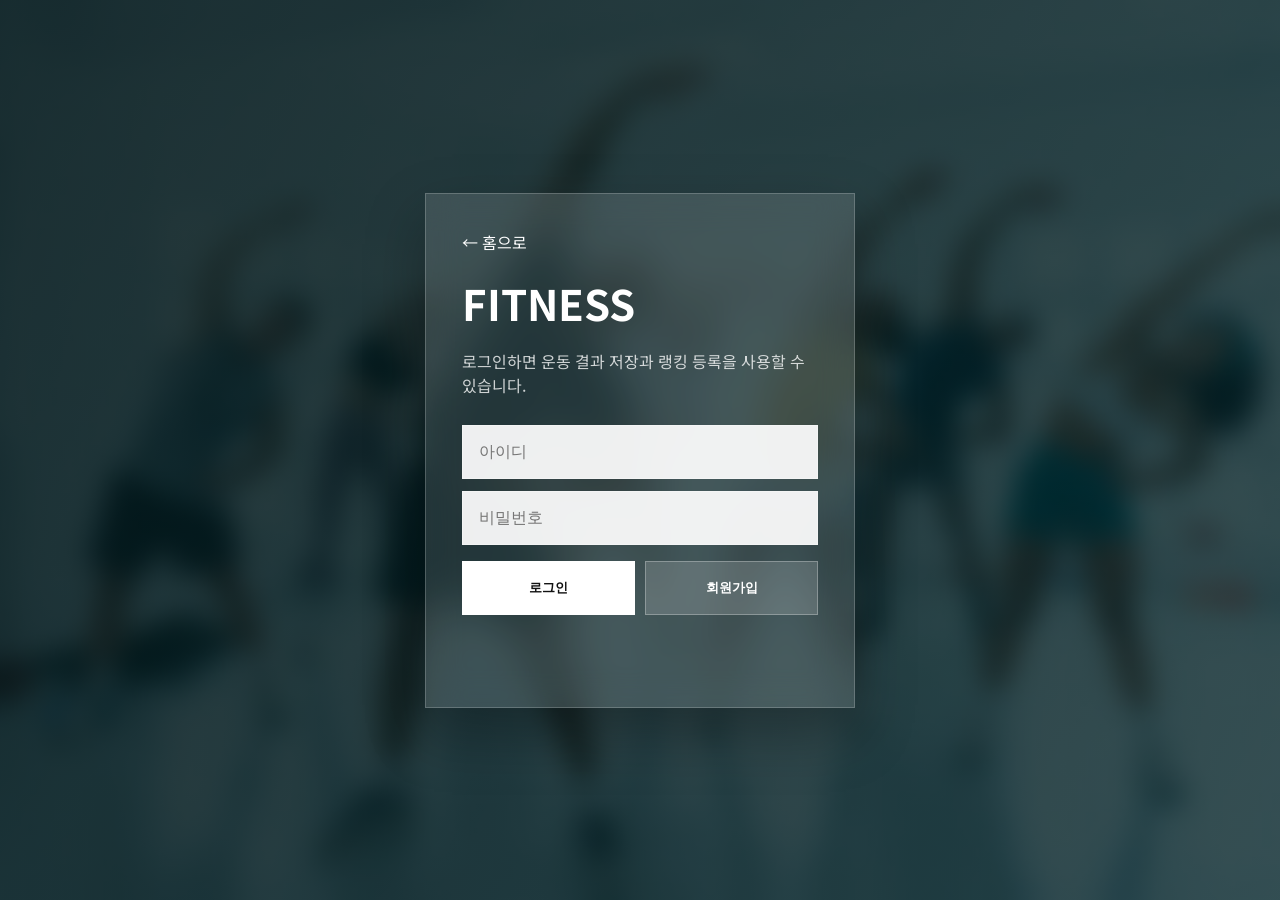
<file: login.html>
<!DOCTYPE html>
<html lang="ko">
<head>
  <meta charset="UTF-8">
  <meta name="viewport" content="width=device-width, initial-scale=1.0">
  <title>FITNESS 로그인</title>
  <link rel="stylesheet" href="style.css">
  <style>
    body {
      min-height: 100vh;
      display: grid;
      place-items: center;
      background:
        linear-gradient(120deg, rgba(0,22,25,.86), rgba(0,35,40,.74)),
        url("assets/hero-fitness-blur.jpg") center / cover fixed;
    }
    .login-card {
      width: min(430px, calc(100% - 36px));
      padding: 36px;
      border: 1px solid rgba(255,255,255,.2);
      background: rgba(255,255,255,.13);
      backdrop-filter: blur(18px);
      box-shadow: 0 24px 55px rgba(0,0,0,.28);
    }
    .login-card h1 { margin: 18px 0 8px; font-size: 42px; }
    .login-card p { color: rgba(255,255,255,.78); line-height: 1.5; }
    input {
      width: 100%;
      height: 54px;
      margin-top: 12px;
      padding: 0 16px;
      border: 1px solid rgba(255,255,255,.25);
      background: rgba(255,255,255,.92);
      color: #111;
      font-size: 16px;
    }
    .buttons { display: grid; grid-template-columns: 1fr 1fr; gap: 10px; margin-top: 16px; }
    button {
      height: 54px;
      border: 0;
      font-weight: 900;
      cursor: pointer;
      background: #fff;
      color: #111;
    }
    button.ghost {
      background: rgba(255,255,255,.16);
      color: #fff;
      border: 1px solid rgba(255,255,255,.28);
    }
    #msg { min-height: 24px; font-weight: 800; }
  </style>
</head>
<body>
  <section class="login-card">
    <a href="index.html">← 홈으로</a>
    <h1>FITNESS</h1>
    <p>로그인하면 운동 결과 저장과 랭킹 등록을 사용할 수 있습니다.</p>

    <input id="id" placeholder="아이디">
    <input id="pw" type="password" placeholder="비밀번호">

    <div class="buttons">
      <button onclick="auth('login')">로그인</button>
      <button class="ghost" onclick="auth('register')">회원가입</button>
    </div>

    <p id="msg"></p>
  </section>


<script>
const FITNESS_KEYS = ["fitnessUserId", "fitnessUser", "user", "loggedInUserId", "currentUser", "username"];

function saveLogin(id) {
  for (const key of FITNESS_KEYS) localStorage.setItem(key, id);
}

async function auth(mode) {
  const id = document.getElementById("id").value.trim();
  const pw = document.getElementById("pw").value;
  const msg = document.getElementById("msg");

  if (!id || !pw) {
    msg.textContent = "아이디와 비밀번호를 입력해주세요.";
    return;
  }

  try {
    const encoded = btoa(unescape(encodeURIComponent(id + ":" + pw + ":" + mode)));
    const res = await fetch("/api/login", { method: "POST", body: encoded });
    const data = await res.json();

    if (data.status === "success") {
      if (mode === "login") {
        saveLogin(id);
        msg.textContent = "로그인 성공";
        setTimeout(() => location.href = "index.html", 400);
      } else {
        msg.textContent = data.message || "회원가입 완료. 이제 로그인해주세요.";
      }
    } else {
      msg.textContent = data.message || "실패했습니다.";
    }
  } catch (e) {
    msg.textContent = "서버 연결 실패. Java 서버를 확인해주세요.";
  }
}
</script>

</body>
</html>
</file>
<file: style.css>
@import url('https://fonts.googleapis.com/css2?family=Black+Han+Sans&family=Noto+Sans+KR:wght@400;500;700;900&display=swap');

* { box-sizing: border-box; }
html, body {
  margin: 0;
  width: 100%;
  min-height: 100%;
  font-family: "Noto Sans KR", system-ui, sans-serif;
  background: #000;
  color: #fff;
}
a { color: inherit; text-decoration: none; }
.browser-shell { min-height: 100vh; }
.hero-card {
  position: relative;
  min-height: 100vh;
  overflow: hidden;
  background: #092b31;
}
.hero-card::before {
  content: "";
  position: absolute;
  inset: 0;
  background: url("assets/hero-fitness.jpg") center / cover no-repeat;
  transform: scale(1.04);
  filter: blur(5px);
  opacity: .9;
}
.hero-card::after {
  content: "";
  position: absolute;
  inset: 0;
  background:
    linear-gradient(90deg, rgba(0,20,24,.38), rgba(0,24,28,.34), rgba(0,24,28,.62)),
    rgba(0,0,0,.18);
  backdrop-filter: blur(2px);
}
.topbar {
  position: relative;
  z-index: 2;
  height: 112px;
  padding: 34px 8vw 0;
  display: flex;
  align-items: flex-start;
  justify-content: space-between;
  border-bottom: 1px solid rgba(255,255,255,.24);
}
.logo { display: flex; flex-direction: column; gap: 8px; line-height: .86; font-weight: 900; letter-spacing: -.06em; }
.logo span { font-size: 42px; }
.logo small { font-size: 13px; letter-spacing: .34em; }
.header-actions { display: flex; align-items: center; gap: 12px; }
.user-badge { color: rgba(255,255,255,.85); font-weight: 800; }
.auth-link, .secondary-btn {
  border: 2px solid rgba(255,255,255,.9);
  padding: 16px 34px;
  font-size: 16px;
  font-weight: 900;
  background: rgba(255,255,255,.03);
}
.hero-copy {
  position: relative;
  z-index: 2;
  min-height: calc(100vh - 112px);
  display: flex;
  justify-content: center;
  align-items: center;
  text-align: center;
  padding: 0 24px 80px;
}
.hero-copy-inner { max-width: 900px; }
.hero-copy h1 {
  font-family: "Black Han Sans", "Noto Sans KR", sans-serif;
  font-weight: 400;
  font-size: clamp(48px, 6vw, 86px);
  line-height: 1.08;
  letter-spacing: -.04em;
  margin: 0 0 30px;
}
.hero-copy p {
  margin: 0 0 46px;
  color: rgba(255,255,255,.9);
  font-size: clamp(16px, 1.5vw, 22px);
  line-height: 1.65;
  font-weight: 700;
}
.cta-row { display: flex; justify-content: center; gap: 12px; flex-wrap: wrap; }
.primary-btn {
  height: 68px;
  min-width: 190px;
  padding: 0 34px;
  display: inline-flex;
  align-items: center;
  justify-content: center;
  background: #fff;
  color: #111;
  border: 1px solid #fff;
  font-weight: 900;
  font-size: 16px;
}
.secondary-btn {
  height: 68px;
  min-width: 150px;
  display: inline-flex;
  align-items: center;
  justify-content: center;
}
.ranking-preview {
  padding: 44px 8vw;
  background:
    linear-gradient(120deg, rgba(0,22,25,.92), rgba(0,35,40,.86)),
    url("assets/hero-fitness-blur.jpg") center / cover fixed;
}
.ranking-preview h2 { margin: 0 0 18px; font-size: 34px; }
.rank-list { display: grid; gap: 10px; max-width: 720px; }
.rank-row {
  display: grid;
  grid-template-columns: 50px 1fr 100px;
  align-items: center;
  gap: 10px;
  padding: 14px;
  background: rgba(255,255,255,.12);
  border: 1px solid rgba(255,255,255,.16);
}
@media (max-width: 800px) {
  .topbar { padding: 22px; height: 96px; }
  .logo span { font-size: 30px; }
  .auth-link { padding: 12px 18px; }
  .user-badge { display: none; }
  .hero-copy h1 { font-size: 46px; }
}
</file>
